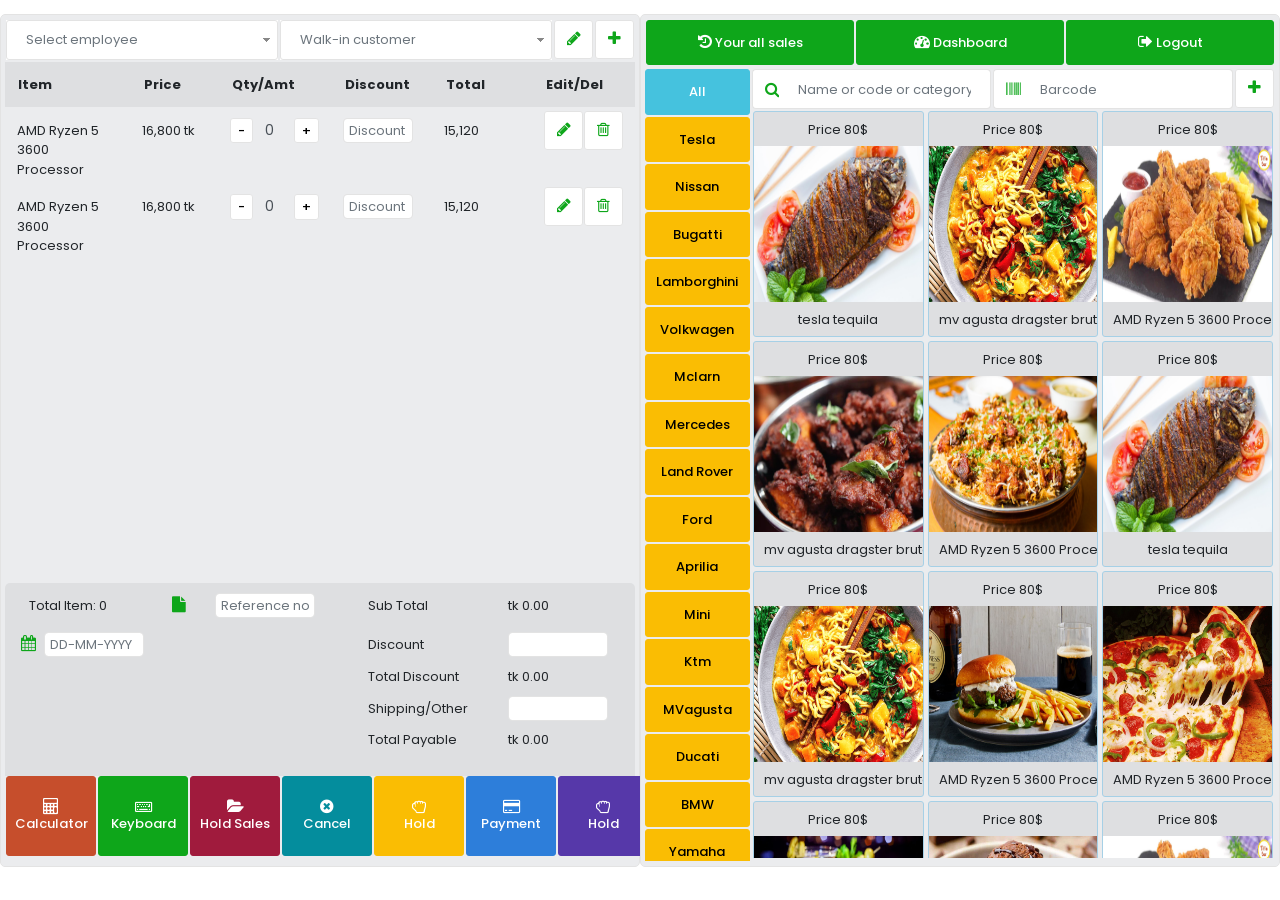
<file: index.html>
<!DOCTYPE html>
<html lang="en">
<head>
   <meta charset="UTF-8">
   <meta name="viewport" content="width=device-width, initial-scale=1.0">
   <meta http-equiv="X-UA-Compatible" content="ie=edge">
   <link rel="preconnect" href="https://fonts.gstatic.com">
   <link href="https://fonts.googleapis.com/css2?family=Poppins:wght@300;400;500;600;700&display=swap" rel="stylesheet">
   <link rel="stylesheet" href="css/bootstrap.css">
   <link rel="stylesheet" href="css/font-awesome.min.css">
   <link rel="stylesheet" href="css/jquery-ui.css">
   <link rel="stylesheet" href="css/jquery-editable-select.css">
   <link rel="stylesheet" href="css/style.css">
   <title>Point of sale</title>
</head>
<body>

   <!-- ============================== MAIN SECTION START ============================== -->
   <section id="mainSection">
      <div class="row mx-0">
         <!-- ============================== CALCULATION AREA START ============================== -->
         <div class="col-xl-6 px-1">
            <div class="top-area-btns d-xl-none">
               <div class="show-on-mob text-center">
                  <a href="#calculationArea" class="btn btn-green active-btn" type="button"><i class="fa fa-shopping-cart"></i> Cart</a>
                  <a href="#productArea" class="btn btn-green" type="button"><i class="fa fa-shopping-bag"></i> Product</a>
               </div>
               <div class="right-part">
                  <button class="btn btn-green" type="button" data-toggle="modal" data-target="#allSaleModal"><i class="fa fa-history"></i> <span>Your all sales</span></button>
                  <button class="btn btn-green" type="button"><i class="fa fa-tachometer"></i> <span>Dashboard</span></button>
                  <button class="btn btn-green" type="button"><i class="fa fa-sign-out"></i> <span>Logout</span></button>
               </div>
            </div>
            <div id="calculationArea" class="calculation-area">
               <div class="top-area">
                  <div class="input-group">
                     <select class="form-control" id="editable-select" placeholder="Select employee">
                     	<option>Aprilia</option>
                     	<option>Ktm</option>
                     	<option>MVagusta</option>
                     	<option>Ducati</option>
                     </select>
                  </div>
                  <div class="input-group">
                     <select class="form-control" id="editable-select" placeholder="Walk-in customer">
                     	<option>Ford</option>
                     	<option>Land Rover</option>
                     	<option>Mclarn</option>
                     	<option>Volkwagen</option>
                     	<option>Lamborghini</option>
                     	<option>Bugatti</option>
                     	<option>Nissan</option>
                     	<option>Tesla</option>
                     </select>
                  </div>
                  <div class="edit-icon">
                     <button class="btn fa-btn" type="button" data-toggle="modal" data-target="#editCustomer"><i class="fa fa-pencil"></i></button>
                     <button class="btn fa-btn" type="button" data-toggle="modal" data-target="#addCustomer"><i class="fa fa-plus"></i></button>
                  </div>
               </div>
               <div class="cart-table">
                  <table class="table">
                     <thead class="">
                        <tr>
                           <th scope="col">Item</th>
                           <th scope="col">Price</th>
                           <th scope="col">Qty/Amt</th>
                           <th scope="col">Discount</th>
                           <th scope="col">Total</th>
                           <th scope="col">Edit/Del</th>
                        </tr>
                     </thead>
                     <tbody>
                        <tr class="table-row">
                           <td>AMD Ryzen 5 3600 Processor</td>
                           <td>16,800 tk</td>
                           <td class="inc-dec">
                              <button class="btn value-button" id="decrease" onclick="decreaseValue()" value="Decrease Value">-</button>
                              <input class="form-control" type="" id="number" value="0" />
                              <button class="btn value-button" id="increase" onclick="increaseValue()" value="Increase Value">+</button>
                           </td>
                           <td><input type="" class="form-control" placeholder="Discount"></td>
                           <td>15,120</td>
                           <td class="edit-btn">
                              <button type="button" class="btn fa-btn editme" data-toggle="modal" data-target="#productBox" data-toggle="tooltip" title="Edit me">
                                 <i class="fa fa-pencil"></i>
                              </button>
                              <button type="button" class="btn fa-btn delme" data-toggle="tooltip" title="Delete me">
                                 <i class="fa fa-trash-o"></i>
                              </button>
                           </td>
                        </tr>
                        <tr class="table-row">
                           <td>AMD Ryzen 5 3600 Processor</td>
                           <td>16,800 tk</td>
                           <td class="inc-dec">
                              <button class="btn value-button" id="decrease" onclick="decreaseValue()" value="Decrease Value">-</button>
                              <input class="form-control" type="" id="number" value="0" />
                              <button class="btn value-button" id="increase" onclick="increaseValue()" value="Increase Value">+</button>
                           </td>
                           <td><input type="" class="form-control" placeholder="Discount"></td>
                           <td>15,120</td>
                           <td class="edit-btn">
                              <button type="button" class="btn fa-btn editme" data-toggle="modal" data-target="#productBox" data-toggle="tooltip" title="Edit me">
                                 <i class="fa fa-pencil"></i>
                              </button>
                              <button type="button" class="btn fa-btn delme" data-toggle="tooltip" title="Delete me">
                                 <i class="fa fa-trash-o"></i>
                              </button>
                           </td>
                        </tr>
                     </tbody>
                  </table>
               </div>
               <div class="final-calculation">
                  <table class="table">
                     <tbody>
                        <tr class="table-row">
                           <td>
                              <table class="table mini-table mb-0">
                                 <tbody>
                                    <tr class="table-row">
                                       <td>Total Item: <span>0</span></td>
                                       <td></td>
                                       <td><i class="fa fa-file fa-green" data-toggle="modal" data-target="#typeNoteBox"></i></td>
                                       <td><input type="" class="form-control" placeholder="Reference no."></td>
                                    </tr>
                                 </tbody>
                              </table>
                           </td>
                           <td>Sub Total</td>
                           <td>tk <span>0.00</span></td>
                        </tr>
                        <tr class="table-row">
                           <td class="pl-3 d-flex align-items-baseline"><i class="fa fa-calendar fa-green mr-2"></i> <input type="text" class="form-control datepicker" placeholder="DD-MM-YYYY"></td>
                           <td>Discount</td>
                           <td><input type="" class="form-control"></td>
                        </tr>
                        <tr class="table-row">
                           <td></td>
                           <td>Total Discount</td>
                           <td>tk <span>0.00</span></td>
                        </tr>
                        <tr class="table-row">
                           <td></td>
                           <td>Shipping/Other</td>
                           <td><input type="" class="form-control"></td>
                        </tr>
                        <tr class="table-row">
                           <td></td>
                           <td>Total Payable</td>
                           <td>tk <span>0.00</span></td>
                        </tr>
                     </tbody>
                  </table>
               </div>
               <div class="calculator">
                  <div class="displayBox">
                     <p class="displayText" id="display">0</p>
                  </div>
                  <table>
                     <tr>
                        <td><button class="btn clear hvr-back-pulse" id="clear">C</button></td>
                        <td><button class="btn btn-calc hvr-radial-out" id="sqrt">√</button></td>
                        <td><button class="btn btn-calc hvr-radial-out hvr-radial-out" id="square">x<sup>2</sup></button></td>
                        <td><button id="divide" class="btn btn-operation hvr-fade">÷</button></td>
                     </tr>
                     <tr>
                        <td><button class="btn btn-calc hvr-radial-out" id="seven">7</button></td>
                        <td><button class="btn btn-calc hvr-radial-out" id="eight">8</button></td>
                        <td><button class="btn btn-calc hvr-radial-out" id="nine">9</button></td>
                        <td><button id="multiply" class="btn btn-operation hvr-fade">×</button></td>
                     </tr>
                     <tr>
                        <td><button class="btn btn-calc hvr-radial-out" id="four">4</button></td>
                        <td><button class="btn btn-calc hvr-radial-out" id="five">5</button></td>
                        <td><button class="btn btn-calc hvr-radial-out" id="six">6</button></td>
                        <td><button id="subtract" class="btn btn-operation hvr-fade">−</button></td>
                     </tr>
                     <tr>
                        <td><button class="btn btn-calc hvr-radial-out" id="one">1</button></td>
                        <td><button class="btn btn-calc hvr-radial-out" id="two">2</button></td>
                        <td><button class="btn btn-calc hvr-radial-out" id="three">3</button></td>
                        <td><button id="add" class="btn btn-operation hvr-fade">+</button></td>
                     </tr>
                     <tr>
                        <td><button class="btn btn-calc hvr-radial-out" id="zero">0</button></td>
                        <td><button class="btn btn-calc hvr-radial-out" id="decimal">.</button></td>
                        <td class="equal"><button id="equals" class="btn btn-operation equals hvr-back-pulse">=</button></td>
                     </tr>
                  </table>
               </div>
            </div>
            <div class="bottom-area-btns">
               <button class="btn btn-1 calculator-btn" type="button"><i class="fa fa-calculator"></i> Calculator</button>
               <button class="btn btn-green" type="button" data-toggle="modal" data-target="#"><i class="fa fa-keyboard-o"></i> Keyboard</button>
               <button class="btn btn-3" type="button" data-toggle="modal" data-target="#holdSaleModal"><i class="fa fa-folder-open"></i> Hold Sales</button>
               <button class="btn btn-4" type="button" data-toggle="modal" data-target="#"><i class="fa fa-times-circle"></i> Cancel</button>
               <button class="btn btn-yellow" type="button" data-toggle="modal" data-target="#holdBox"><i class="fa fa-hand-rock-o"></i> Hold</button>
               <button class="btn btn-6" type="button" data-toggle="modal" data-target="#paymentModal"><i class="fa fa-credit-card"></i> Payment</button>
               <button class="btn btn-7" type="button" data-toggle="modal" data-target="#holdBox"><i class="fa fa-hand-rock-o"></i> Hold</button>
            </div>
         </div>
         <!-- ============================== PRODUCT AREA START ============================== -->
         <div id="productArea" class="col-xl-6 px-1">
            <div class="top-area-btns d-none d-xl-block">
               <div class="right-part">
                  <button class="btn btn-green" type="button" data-toggle="modal" data-target="#allSaleModal"><i class="fa fa-history"></i> <span>Your all sales</span></button>
                  <button class="btn btn-green" type="button"><i class="fa fa-tachometer"></i> <span>Dashboard</span></button>
                  <button class="btn btn-green" type="button"><i class="fa fa-sign-out"></i> <span>Logout</span></button>
               </div>
            </div>
            <div class="product-area">
               <div class="accesories">
                  <div class="side-indicator">
                     <button class="btn active-btn mt-0" type="button">All</button>
                     <button class="btn" type="button">Tesla</button>
                     <button class="btn" type="button">Nissan</button>
                     <button class="btn" type="button">Bugatti</button>
                     <button class="btn" type="button">Lamborghini</button>
                     <button class="btn" type="button">Volkwagen</button>
                     <button class="btn" type="button">Mclarn</button>
                     <button class="btn" type="button">Mercedes</button>
                     <button class="btn" type="button">Land Rover</button>
                     <button class="btn" type="button">Ford</button>
                     <button class="btn" type="button">Aprilia</button>
                     <button class="btn" type="button">Mini</button>
                     <button class="btn" type="button">Ktm</button>
                     <button class="btn" type="button">MVagusta</button>
                     <button class="btn" type="button">Ducati</button>
                     <button class="btn" type="button">BMW</button>
                     <button class="btn" type="button">Yamaha</button>
                     <button class="btn" type="button">Honda</button>
                     <button class="btn" type="button">Dodge</button>
                     <button class="btn" type="button">Ferrari</button>
                     <button class="btn" type="button">Suzuki</button>
                     <button class="btn" type="button">Koenigsegg</button>
                     <button class="btn" type="button">Kawasaki</button>
                     <button class="btn" type="button">Rolls Royce</button>
                  </div>
                  <div class="item-area">
                     <div class="item-top-area top-area">
                        <div class="input-group">
                           <div class="input-group-prepend">
                              <span class="input-group-text"><i class="fa fa-search"></i></span>
                           </div>
                           <input id="monId" class="form-control" type="text" placeholder="Name or code or category" virtual-keyboard>
                        </div>
                        <div class="input-group">
                           <div class="input-group-prepend">
                              <span class="input-group-text"><i class="fa fa-barcode"></i></span>
                           </div>
                           <input class="form-control" type="text" placeholder="Barcode">
                        </div>
                        <div class="edit-icon">
                           <button class="btn fa-btn" type="button" data-toggle="modal" data-target="#addItemBox"><i class="fa fa-plus"></i></button>
                        </div>
                     </div>
                     <div class="mob-btns">
                        <button class="btn btn-green" type="button">Category</button>
                        <button class="btn btn-green active-btn ml-auto float-right" type="button">Product</button>
                     </div>
                     <div class="item-area-box row mx-0">
                        <div class="col-6 col-md-4 px-1">
                           <div class="item-box mt-0 text-center" data-toggle="modal" data-target="#productBox">
                              <div class="txt-box">
                                 <span>Price 80$</span>
                              </div>
                              <div class="img-box">
                                 <img src="img/product8.jpg" class="img-fluid" alt="">
                              </div>
                              <div class="txt-box item-name">
                                 <span>tesla tequila</span>
                              </div>
                           </div>
                        </div>
                        <div class="col-6 col-md-4 px-1">
                           <div class="item-box mt-0 text-center" data-toggle="modal" data-target="#productBox">
                              <div class="txt-box">
                                 <span>Price 80$</span>
                              </div>
                              <div class="img-box">
                                 <img src="img/product9.jpg" class="img-fluid" alt="">
                              </div>
                              <div class="txt-box item-name">
                                 <span>mv agusta dragster brutale 800 rr</span>
                              </div>
                           </div>
                        </div>
                        <div class="col-6 col-md-4 px-1">
                           <div class="item-box mt-md-0 text-center" data-toggle="modal" data-target="#productBox">
                              <div class="txt-box">
                                 <span>Price 80$</span>
                              </div>
                              <div class="img-box">
                                 <img src="img/product5.jpg" class="img-fluid" alt="">
                              </div>
                              <div class="txt-box item-name">
                                 <span>AMD Ryzen 5 3600 Processor</span>
                              </div>
                           </div>
                        </div>
                        <div class="col-6 col-md-4 px-1">
                           <div class="item-box text-center" data-toggle="modal" data-target="#productBox">
                              <div class="txt-box">
                                 <span>Price 80$</span>
                              </div>
                              <div class="img-box">
                                 <img src="img/product6.jpg" class="img-fluid" alt="">
                              </div>
                              <div class="txt-box item-name">
                                 <span>mv agusta dragster brutale 800 rr</span>
                              </div>
                           </div>
                        </div>
                        <div class="col-6 col-md-4 px-1">
                           <div class="item-box text-center" data-toggle="modal" data-target="#productBox">
                              <div class="txt-box">
                                 <span>Price 80$</span>
                              </div>
                              <div class="img-box">
                                 <img src="img/product7.jpg" class="img-fluid" alt="">
                              </div>
                              <div class="txt-box item-name">
                                 <span>AMD Ryzen 5 3600 Processor</span>
                              </div>
                           </div>
                        </div>
                        <div class="col-6 col-md-4 px-1">
                           <div class="item-box text-center" data-toggle="modal" data-target="#productBox">
                              <div class="txt-box">
                                 <span>Price 80$</span>
                              </div>
                              <div class="img-box">
                                 <img src="img/product8.jpg" class="img-fluid" alt="">
                              </div>
                              <div class="txt-box item-name">
                                 <span>tesla tequila</span>
                              </div>
                           </div>
                        </div>
                        <div class="col-6 col-md-4 px-1">
                           <div class="item-box text-center" data-toggle="modal" data-target="#productBox">
                              <div class="txt-box">
                                 <span>Price 80$</span>
                              </div>
                              <div class="img-box">
                                 <img src="img/product9.jpg" class="img-fluid" alt="">
                              </div>
                              <div class="txt-box item-name">
                                 <span>mv agusta dragster brutale 800 rr</span>
                              </div>
                           </div>
                        </div>
                        <div class="col-6 col-md-4 px-1">
                           <div class="item-box text-center" data-toggle="modal" data-target="#productBox">
                              <div class="txt-box">
                                 <span>Price 80$</span>
                              </div>
                              <div class="img-box">
                                 <img src="img/product1.jpg" class="img-fluid" alt="">
                              </div>
                              <div class="txt-box item-name">
                                 <span>AMD Ryzen 5 3600 Processor</span>
                              </div>
                           </div>
                        </div>
                        <div class="col-6 col-md-4 px-1">
                           <div class="item-box text-center" data-toggle="modal" data-target="#productBox">
                              <div class="txt-box">
                                 <span>Price 80$</span>
                              </div>
                              <div class="img-box">
                                 <img src="img/product2.jpg" class="img-fluid" alt="">
                              </div>
                              <div class="txt-box item-name">
                                 <span>AMD Ryzen 5 3600 Processor</span>
                              </div>
                           </div>
                        </div>
                        <div class="col-6 col-md-4 px-1">
                           <div class="item-box text-center" data-toggle="modal" data-target="#productBox">
                              <div class="txt-box">
                                 <span>Price 80$</span>
                              </div>
                              <div class="img-box">
                                 <img src="img/product3.jpg" class="img-fluid" alt="">
                              </div>
                              <div class="txt-box item-name">
                                 <span>mv agusta dragster brutale 800 rr</span>
                              </div>
                           </div>
                        </div>
                        <div class="col-6 col-md-4 px-1">
                           <div class="item-box text-center" data-toggle="modal" data-target="#productBox">
                              <div class="txt-box">
                                 <span>Price 80$</span>
                              </div>
                              <div class="img-box">
                                 <img src="img/product4.jpg" class="img-fluid" alt="">
                              </div>
                              <div class="txt-box item-name">
                                 <span>AMD Ryzen 5 3600 Processor</span>
                              </div>
                           </div>
                        </div>
                        <div class="col-6 col-md-4 px-1">
                           <div class="item-box text-center" data-toggle="modal" data-target="#productBox">
                              <div class="txt-box">
                                 <span>Price 80$</span>
                              </div>
                              <div class="img-box">
                                 <img src="img/product5.jpg" class="img-fluid" alt="">
                              </div>
                              <div class="txt-box item-name">
                                 <span>AMD Ryzen 5 3600 Processor</span>
                              </div>
                           </div>
                        </div>
                     </div>
                  </div>
               </div>
            </div>
         </div>
      </div>
   </section>


   <!--==========================================================================-->
   <div class="modal fade" id="exampleModal" data-backdrop="false">
      <div class="modal-dialog">
         <div class="modal-content">
            <div class="modal-header">
               <h4 class="modal-title">Modal title</h4>
               <button type="button" class="btn close" data-dismiss="modal"><i class="fa fa-times"></i></button>
            </div>
            <div class="modal-body">
               <p>Modal body text goes here.</p>
            </div>
            <div class="modal-footer">
               <button type="button" class="btn">Add to cart</button>
               <button type="button" class="btn" data-dismiss="modal">Cancel</button>
            </div>
         </div>
      </div>
   </div>


   <!-- ============================== EDIT MODAL ============================== -->
   <div class="modal fade" id="editModal" data-backdrop="false">
      <div class="modal-dialog">
         <div class="modal-content">
            <div class="modal-header">
               <h4 class="modal-title">Modal title</h4>
               <button type="button" class="btn close" data-dismiss="modal"><i class="fa fa-times"></i></button>
            </div>
            <div class="modal-body">
               <p>Modal body text goes here.</p>
            </div>
            <div class="modal-footer">
               <button type="button" class="btn">Save changes</button>
               <button type="button" class="btn" data-dismiss="modal">Cancel</button>
            </div>
         </div>
      </div>
   </div>


   <!-- ============================== CUSTOMER MODAL ============================== -->
   <div class="modal fade" id="addCustomer" data-backdrop="false">
      <div class="modal-dialog modal-lg">
         <div class="modal-content">
            <div class="modal-header">
               <h4 class="modal-title">Add customer</h4>
               <button type="button" class="btn close" data-dismiss="modal"><i class="fa fa-times"></i></button>
            </div>
            <div class="modal-body">
               <form>
                  <div class="form-row">
                     <div class="form-group col-md-6">
                        <label for="">Name:</label>
                        <input type="text" class="form-control" placeholder="">
                     </div>
                     <div class="form-group col-md-6">
                        <label for="">Phone:</label>
                        <input type="number" class="form-control" placeholder="">
                     </div>
                     <div class="form-group col-md-6">
                        <label for="">Father's name:</label>
                        <input type="text" class="form-control" placeholder="">
                     </div>
                     <div class="form-group col-md-6">
                        <label for="">Email:</label>
                        <input type="text" class="form-control" placeholder="">
                     </div>
                     <div class="form-group col-md-6">
                        <label for="">Previous due:</label>
                        <input type="email" class="form-control" placeholder="">
                     </div>
                     <div class="form-group col-md-6">
                        <label for="">Date of birth:</label>
                        <input type="text" class="form-control datepicker" placeholder="DD-MM-YYYY">
                     </div>
                     <div class="form-group col-md-6">
                        <label for="">Group:</label>
                        <select class="form-control" id="editable-select">
                        	<option selected>Aprilia</option>
                        	<option>Ktm</option>
                        	<option>MVagusta</option>
                        	<option>Ducati</option>
                        </select>
                     </div>
                     <div class="form-group col-md-6">
                        <label for="">Delivery address:</label>
                        <input type="email" class="form-control" placeholder="">
                     </div>
                  </div>
               </form>
            </div>
            <div class="modal-footer">
               <button type="button" class="btn">Save changes</button>
               <button type="button" class="btn" data-dismiss="modal">Cancel</button>
            </div>
         </div>
      </div>
   </div>


   <!-- ============================== EDIT CUSTOMER MODAL ============================== -->
   <div class="modal fade" id="editCustomer" data-backdrop="false">
      <div class="modal-dialog modal-lg">
         <div class="modal-content">
            <div class="modal-header">
               <h4 class="modal-title">Edit customer</h4>
               <button type="button" class="btn close" data-dismiss="modal"><i class="fa fa-times"></i></button>
            </div>
            <div class="modal-body">
               <form>
                  <div class="form-row">
                     <div class="form-group col-md-6">
                        <label for="">Name:</label>
                        <input type="text" class="form-control" placeholder="">
                     </div>
                     <div class="form-group col-md-6">
                        <label for="">Phone:</label>
                        <input type="number" class="form-control" placeholder="">
                     </div>
                     <div class="form-group col-md-6">
                        <label for="">Father's name:</label>
                        <input type="text" class="form-control" placeholder="">
                     </div>
                     <div class="form-group col-md-6">
                        <label for="">Email:</label>
                        <input type="text" class="form-control" placeholder="">
                     </div>
                     <div class="form-group col-md-6">
                        <label for="">Previous due:</label>
                        <input type="email" class="form-control" placeholder="">
                     </div>
                     <div class="form-group col-md-6">
                        <label for="">Date of birth:</label>
                        <input type="text" class="form-control datepicker" placeholder="DD-MM-YYYY">
                     </div>
                     <div class="form-group col-md-6">
                        <label for="">Group:</label>
                        <select class="form-control" id="editable-select">
                        	<option selected>Aprilia</option>
                        	<option>Ktm</option>
                        	<option>MVagusta</option>
                        	<option>Ducati</option>
                        </select>
                     </div>
                     <div class="form-group col-md-6">
                        <label for="">Delivery address:</label>
                        <input type="email" class="form-control" placeholder="">
                     </div>
                  </div>
               </form>
            </div>
            <div class="modal-footer">
               <button type="button" class="btn">Save changes</button>
               <button type="button" class="btn" data-dismiss="modal">Cancel</button>
            </div>
         </div>
      </div>
   </div>


   <!-- ============================== PRODUCT ADD MODAL ============================== -->
   <div class="modal fade" id="productBox" data-backdrop="false">
      <div class="modal-dialog modal-lg">
         <div class="modal-content">
            <div class="modal-header">
               <h4 class="modal-title">product name</h4>
               <button type="button" class="btn close" data-dismiss="modal"><i class="fa fa-times"></i></button>
            </div>
            <div class="modal-body">
               <div class="current-stock mb-4">
                  <p class="">Current Stock: <span>165kg</span></p>
               </div>
               <form>
                  <div class="form-row">
                     <div class="col-md-6">
                        <div class="form-check">
                           <input class="form-check-input" type="radio" name="exampleRadios" id="exampleRadios1" checked>
                           <label class="form-check-label" for="exampleRadios1">Last Purchase Price/Purchase Price: <span>tk 90.00</span></label>
                        </div>
                        <div class="form-check">
                           <input class="form-check-input" type="radio" name="exampleRadios" id="exampleRadios2">
                           <label class="form-check-label" for="exampleRadios2">Whole Sale Price: <span>tk 0.00</span></label>
                        </div>
                        <div class="form-check">
                           <input class="form-check-input" type="radio" name="exampleRadios" id="exampleRadios3">
                           <label class="form-check-label" for="exampleRadios3">Sale Price: <span>tk 100.00</span></label>
                        </div>
                     </div>
                     <div class="col-md-6 label-input-inline">
                        <div class="form-row">
                           <div class="form-group col-12">
                              <label for="">Price:</label>
                              <input type="" class="form-control" placeholder="">
                           </div>
                           <div class="form-group col-12">
                              <label for="">Discount:</label>
                              <input type="" class="form-control" placeholder="">
                           </div>
                           <div class="form-group col-12">
                              <label for="">Quantity amount:</label>
                              <input type="" class="form-control" placeholder="">
                           </div>
                        </div>
                     </div>
                     <div class="col-12">
                        <div class="form-group">
                           <label for="">IMEI/Serial/Chassis/Engine Number</label>
                           <textarea class="form-control" rows="2" cols="20"></textarea>
                        </div>
                     </div>
                  </div>
               </form>
               <div class="total-amount">
                  <p class="float-right">Total: <span>tk 90:00</span></p>
               </div>
            </div>
            <div class="modal-footer">
               <button type="button" class="btn">Save changes</button>
               <button type="button" class="btn" data-dismiss="modal">Cancel</button>
            </div>
         </div>
      </div>
   </div>


   <!-- ============================== ALERT BOX MODAL ============================== -->
   <div class="modal fade text-center" id="alertBox" data-backdrop="false">
      <div class="modal-dialog">
         <div class="modal-content">
            <div class="modal-header">
               <h4 class="modal-title">Alert!</h4>
            </div>
            <div class="modal-body">
               <span>Modal body text goes here.</span>
            </div>
            <div class="modal-footer">
               <button type="button" class="btn mx-auto" data-dismiss="modal">OK</button>
            </div>
         </div>
      </div>
   </div>


   <!-- ============================== TYPE A NOTe MODAL ============================== -->
   <div class="modal fade text-center" id="typeNoteBox" data-backdrop="false">
      <div class="modal-dialog">
         <div class="modal-content">
            <div class="modal-header">
               <h4 class="modal-title">Type a note!</h4>
            </div>
            <div class="modal-body">
               <form>
                  <div class="form-group mb-0">
                     <input type="text" class="form-control" placeholder="Write a note">
                  </div>
               </form>
            </div>
            <div class="modal-footer">
               <div class="btns mx-auto">
                  <button type="button" class="btn">OK</button>
                  <button type="button" class="btn" data-dismiss="modal">Cancel</button>
               </div>
            </div>
         </div>
      </div>
   </div>


   <!-- ============================== PAYMENT HOLD MODAL ============================== -->
   <div class="modal fade text-center" id="holdBox" data-backdrop="false">
      <div class="modal-dialog">
         <div class="modal-content">
            <div class="modal-header">
               <h4 class="modal-title">Hold!</h4>
            </div>
            <div class="modal-body">
               <form>
                  <div class="form-group mb-0">
                     <input type="text" class="form-control" placeholder="Hold number">
                  </div>
               </form>
            </div>
            <div class="modal-footer">
               <div class="btns mx-auto">
                  <button type="button" class="btn">Submit</button>
                  <button type="button" class="btn" data-dismiss="modal">Cancel</button>
               </div>
            </div>
         </div>
      </div>
   </div>


   <!-- ============================== ADD ITEM MODAL ============================== -->
   <div class="modal fade" id="addItemBox" data-backdrop="false">
      <div class="modal-dialog modal-lg">
         <div class="modal-content">
            <div class="modal-header">
               <h4 class="modal-title">Add item</h4>
               <button type="button" class="btn close" data-dismiss="modal"><i class="fa fa-times"></i></button>
            </div>
            <div class="modal-body">
               <form>
                  <div class="form-row">
                     <div class="form-group col-md-4 col-sm-6">
                        <label for="">Product type:</label>
                        <select class="form-control" id="editable-select">
                        	<option selected>Aprilia</option>
                        	<option>Ktm</option>
                        	<option>MVagusta</option>
                        	<option>Ducati</option>
                        </select>
                     </div>
                     <div class="form-group col-md-4 col-sm-6">
                        <label for="">Name:</label>
                        <input type="" class="form-control" placeholder="">
                     </div>
                     <div class="form-group col-md-4 col-sm-6">
                        <label for="">Sale price:</label>
                        <input type="" class="form-control" placeholder="">
                     </div>
                     <div class="form-group col-md-4 col-sm-6">
                        <label for="">Purchase price:</label>
                        <input type="" class="form-control" placeholder="">
                     </div>
                     <div class="form-group col-md-4 col-sm-6">
                        <label for="">Whole sale price:</label>
                        <input type="" class="form-control" placeholder="">
                     </div>
                     <div class="form-group col-md-4 col-sm-6">
                        <label for="">Opening stock:</label>
                        <input type="" class="form-control" placeholder="">
                     </div>
                     <div class="form-group col-md-4 col-sm-6">
                        <label for="">Category:</label>
                        <select class="form-control" id="editable-select">
                        	<option selected>Aprilia</option>
                        	<option>Ktm</option>
                        	<option>MVagusta</option>
                        	<option>Ducati</option>
                        </select>
                     </div>
                     <div class="form-group col-md-4 col-sm-6">
                        <label for="">Code:</label>
                        <input type="" class="form-control" placeholder="">
                     </div>
                     <div class="form-group col-md-4 col-sm-6">
                        <label for="">Supplier:</label>
                        <select class="form-control" id="editable-select">
                        	<option selected>Aprilia</option>
                        	<option>Ktm</option>
                        	<option>MVagusta</option>
                        	<option>Ducati</option>
                        </select>
                     </div>
                     <div class="form-group col-md-4 col-sm-6">
                        <label for="">Purchase unit:</label>
                        <select class="form-control" id="editable-select">
                        	<option selected>Aprilia</option>
                        	<option>Ktm</option>
                        	<option>MVagusta</option>
                        	<option>Ducati</option>
                        </select>
                     </div>
                     <div class="form-group col-md-4 col-sm-6">
                        <label for="">Sale unit:</label>
                        <select class="form-control" id="editable-select">
                        	<option selected>Aprilia</option>
                        	<option>Ktm</option>
                        	<option>MVagusta</option>
                        	<option>Ducati</option>
                        </select>
                     </div>
                     <div class="form-group col-md-4 col-sm-6">
                        <label for="">Conversion rate:</label>
                        <input type="" class="form-control" placeholder="">
                     </div>
                     <div class="form-group col-md-4 col-sm-6">
                        <label for="">Brand:</label>
                        <select class="form-control" id="editable-select">
                        	<option selected>Aprilia</option>
                        	<option>Ktm</option>
                        	<option>MVagusta</option>
                        	<option>Ducati</option>
                        </select>
                     </div>
                     <div class="form-group col-md-4 col-sm-6">
                        <label for="">Usual sale Qty/Amt:</label>
                        <input type="" class="form-control" placeholder="">
                     </div>
                     <div class="form-group col-md-4 col-sm-6">
                        <label for="">Low Qty/Amt:</label>
                        <input type="" class="form-control" placeholder="">
                     </div>
                     <div class="form-group col-md-4 col-sm-6">
                        <label for="">Warranty:</label>
                        <input type="" class="form-control" placeholder="">
                     </div>
                     <div class="form-group col-md-4 col-sm-6">
                        <label for="">Guarantee:</label>
                        <input type="" class="form-control" placeholder="">
                     </div>
                     <div class="form-group col-md-4 col-sm-6">
                        <label for="">Description:</label>
                        <input type="" class="form-control" placeholder="">
                     </div>
                  </div>
               </form>
            </div>
            <div class="modal-footer">
               <button type="button" class="btn">Add item</button>
               <button type="button" class="btn" data-dismiss="modal">Cancel</button>
            </div>
         </div>
      </div>
   </div>


   <!-- ============================== PAYMENT MODAL ============================== -->
   <div class="modal fade" id="paymentModal" data-backdrop="false">
      <div class="modal-dialog modal-lg">
         <div class="modal-content">
            <div class="modal-header">
               <h4 class="modal-title">Complete payment</h4>
               <button type="button" class="btn close" data-dismiss="modal"><i class="fa fa-times"></i></button>
            </div>
            <div class="modal-body">
               <div class="part1">
                  <p>Previous due <span>tk 7.00</span></p>
                  <p>Grand total <span>tk 7.00</span></p>
                  <p>Total payable <span>tk 7.00</span></p>
               </div>
               <hr>
               <form>
                  <div class="part2">
                     <div class="form-row">
                        <div class="form-group col-6 col-lg-3">
                           <label for="">Paid amount:</label>
                           <input type="" class="form-control" placeholder="">
                        </div>
                        <div class="form-group col-6 col-lg-3">
                           <label for="">Due amount:</label>
                           <input type="" class="form-control" placeholder="">
                        </div>
                        <div class="form-group col-6 col-lg-3">
                           <label for="">Paid amount:</label>
                           <input type="" class="form-control" placeholder="">
                        </div>
                        <div class="form-group col-6 col-lg-3">
                           <label for="">Due amount:</label>
                           <input type="" class="form-control" placeholder="">
                        </div>
                     </div>
                  </div>
                  <hr>
                  <div class="part3">
                     <div class="form-row mx-0">
                        <div class="form-check">
                           <input type="checkbox" class="form-check-input" id="exampleCheck1">
                           <label class="form-check-label" for="exampleCheck1">Send invoice via sms</label>
                        </div>
                        <div class="form-check">
                           <input type="checkbox" class="form-check-input" id="exampleCheck12">
                           <label class="form-check-label" for="exampleCheck12">Send invoice via email</label>
                        </div>
                     </div>
                     <div class="form-row mt-3">
                        <div class="form-group col-12 mb-0">
                           <label for="">IMEI</label>
                           <textarea class="form-control" rows="2" cols="20"></textarea>
                        </div>
                     </div>
                  </div>
               </form>
            </div>
            <div class="modal-footer">
               <button type="button" class="btn">Add to cart</button>
               <button type="button" class="btn" data-dismiss="modal">Cancel</button>
            </div>
         </div>
      </div>
   </div>


   <!-- ============================== HOLD SALE MODAL ============================== -->
   <div class="modal fade" id="holdSaleModal" data-backdrop="false">
      <div class="modal-dialog modal-lg">
         <div class="modal-content">
            <div class="modal-header">
               <h4 class="modal-title">Hold sale</h4>
               <button type="button" class="btn close" data-dismiss="modal"><i class="fa fa-times"></i></button>
            </div>
            <div class="modal-body">
               <div class="row">
                  <div class="col-lg-5 hold-sale-table">
                     <table class="table table01 mb-lg-0">
                        <thead>
                           <tr>
                              <th scope="col">No.</th>
                              <th scope="col">Customer</th>
                              <th scope="col">Date</th>
                           </tr>
                        </thead>
                        <tbody>
                           <tr class="table-row" type="button">
                              <td>1</td>
                              <td>Walk-in customer</td>
                              <td>31-12-2020</td>
                           </tr>
                           <tr class="table-row" type="button">
                              <td>1</td>
                              <td>Walk-in customer</td>
                              <td>31-12-2020</td>
                           </tr>
                        </tbody>
                     </table>
                  </div>
                  <div class="col-lg-7 hold-sale-details">
                     <h5 class="text-center">Sale details</h5>
                     <p class="my-3"><b>Customer:</b> Walk-in-customer</p>
                     <table class="table table02 mb-0">
                        <thead class="">
                           <tr>
                              <th scope="col">Item</th>
                              <th scope="col">Price</th>
                              <th scope="col">Qty/Amt</th>
                              <th scope="col">Discount</th>
                              <th scope="col">Total</th>
                           </tr>
                        </thead>
                        <tbody>
                           <tr class="table-row">
                              <td>AMD Ryzen 5 3600 Processor</td>
                              <td>16,800 tk</td>
                              <td>10 kg</td>
                              <td>10%</td>
                              <td>15,120</td>
                           </tr>
                           <tr class="table-row">
                              <td>AMD Ryzen 5 3600 Processor</td>
                              <td>16,800 tk</td>
                              <td>10 kg</td>
                              <td>10%</td>
                              <td>15,120</td>
                           </tr>
                        </tbody>
                     </table>
                     <div class="sec-final-calculation">
                        <table class="table mb-0">
                           <tbody>
                              <tr class="table-row">
                                 <td>Total Item: <span>0</span></td>
                                 <td>Sub Total</td>
                                 <td>tk <span>0.00</span></td>
                              </tr>
                              <tr class="table-row">
                                 <td></td>
                                 <td>Discount</td>
                                 <td>tk <span>0.00</span></td>
                              </tr>
                              <tr class="table-row">
                                 <td></td>
                                 <td>Total Discount</td>
                                 <td>tk <span>0.00</span></td>
                              </tr>
                              <tr class="table-row">
                                 <td></td>
                                 <td>Shipping/Other</td>
                                 <td>tk <span>0.00</span></td>
                              </tr>
                              <tr class="table-row">
                                 <td></td>
                                 <td>Total Payable</td>
                                 <td>tk <span>0.00</span></td>
                              </tr>
                              <tr class="table-row">
                                 <td></td>
                                 <td>Paid amount</td>
                                 <td>tk <span>0.00</span></td>
                              </tr>
                              <tr class="table-row">
                                 <td></td>
                                 <td>Due amount</td>
                                 <td>tk <span>0.00</span></td>
                              </tr>
                           </tbody>
                        </table>
                     </div>
                  </div>
               </div>
            </div>
            <div class="modal-footer">
               <div class="row">
                  <div class="col-lg-5 px-0 pr-lg-3 mb-3 mb-lg-0">
                     <button type="button" class="btn">Delete all hold sales</button>
                  </div>
                  <div class="col-lg-7 px-0 pl-lg-3">
                     <div class="bottom-area-btns text-center">
                        <button type="button" class="btn">Edit in cart</button>
                        <button type="button" class="btn">Delete</button>
                        <button type="button" class="btn" data-dismiss="modal">Cancel</button>
                     </div>
                  </div>
               </div>
            </div>
         </div>
      </div>
   </div>


   <!-- ============================== YOUR ALL SALES MODAL ============================== -->
   <div class="modal fade" id="allSaleModal" data-backdrop="false">
      <div class="modal-dialog modal-lg">
         <div class="modal-content">
            <div class="modal-header">
               <h4 class="modal-title">Your all sales</h4>
               <button type="button" class="btn close" data-dismiss="modal"><i class="fa fa-times"></i></button>
            </div>
            <div class="modal-body">
               <div class="row">
                  <div class="col-lg-5 hold-sale-table">
                     <form action="">
                        <div class="form-row account mb-3">
                           <div class="col-6">
                              <input type="text" class="form-control datepicker2" id="" placeholder="Select date">
                           </div>
                           <div class="col-6">
                              <select class="form-control" id="editable-select" placeholder="Cash">
                                 <option>Cash</option>
                                 <option>Ktm</option>
                                 <option>MVagusta</option>
                                 <option>Ducati</option>
                              </select>
                           </div>
                        </div>
                     </form>
                     <table class="table table01 mb-lg-0">
                        <thead>
                           <tr>
                              <th scope="col">No.</th>
                              <th scope="col">Customer</th>
                              <th scope="col">Date</th>
                           </tr>
                        </thead>
                        <tbody>
                           <tr class="table-row" type="button">
                              <td>1</td>
                              <td>Walk-in customer</td>
                              <td>31-12-2020</td>
                           </tr>
                           <tr class="table-row" type="button">
                              <td>1</td>
                              <td>Walk-in customer</td>
                              <td>31-12-2021</td>
                           </tr>
                        </tbody>
                     </table>
                  </div>
                  <div class="col-lg-7 hold-sale-details">
                     <form>
                        <div class="input-group">
                           <input class="form-control" type="text" placeholder="Barcode">
                           <div class="input-group-append">
                              <span class="input-group-text"><i class="fa fa-search"></i></span>
                           </div>
                        </div>
                     </form>
                     <h5 class="text-center">Sale details</h5>
                     <p class="mt-3"><b>Invoice no:</b> <span>000289</span></p>
                     <p class="mb-3"><b>Customer:</b> <span>Walk-in-customer</span></p>
                     <table class="table table02 mb-0">
                        <thead class="">
                           <tr>
                              <th scope="col">Item</th>
                              <th scope="col">Price</th>
                              <th scope="col">Qty/Amt</th>
                              <th scope="col">Discount</th>
                              <th scope="col">Total</th>
                           </tr>
                        </thead>
                        <tbody>
                           <tr class="table-row">
                              <td>AMD Ryzen 5 3600 Processor</td>
                              <td>16,800 tk</td>
                              <td>10 kg</td>
                              <td>10%</td>
                              <td>15,120</td>
                           </tr>
                           <tr class="table-row">
                              <td>AMD Ryzen 5 3600 Processor</td>
                              <td>16,800 tk</td>
                              <td>10 kg</td>
                              <td>10%</td>
                              <td>15,120</td>
                           </tr>
                        </tbody>
                     </table>
                     <div class="sec-final-calculation">
                        <table class="table mb-0">
                           <tbody>
                              <tr class="table-row">
                                 <td>Total Item: <span>0</span></td>
                                 <td>Sub Total</td>
                                 <td>tk <span>0.00</span></td>
                              </tr>
                              <tr class="table-row">
                                 <td></td>
                                 <td>Discount</td>
                                 <td>tk <span>0.00</span></td>
                              </tr>
                              <tr class="table-row">
                                 <td></td>
                                 <td>Total Discount</td>
                                 <td>tk <span>0.00</span></td>
                              </tr>
                              <tr class="table-row">
                                 <td></td>
                                 <td>Shipping/Other</td>
                                 <td>tk <span>0.00</span></td>
                              </tr>
                              <tr class="table-row">
                                 <td></td>
                                 <td>Total Payable</td>
                                 <td>tk <span>0.00</span></td>
                              </tr>
                              <tr class="table-row">
                                 <td></td>
                                 <td>Paid amount</td>
                                 <td>tk <span>0.00</span></td>
                              </tr>
                              <tr class="table-row">
                                 <td></td>
                                 <td>Due amount</td>
                                 <td>tk <span>0.00</span></td>
                              </tr>
                           </tbody>
                        </table>
                     </div>
                  </div>
               </div>
            </div>
            <div class="modal-footer">
               <div class="row">
                  <div class="col-lg-5 px-0 pr-lg-3 mb-3 mb-lg-0">
                  </div>
                  <div class="col-lg-7 px-0 pl-lg-3">
                     <div class="bottom-area-btns">
                        <button type="button" class="btn">Print invoice</button>
                        <button type="button" class="btn">Delete</button>
                        <button type="button" class="btn" data-dismiss="modal">Cancel</button>
                     </div>
                  </div>
               </div>
            </div>
         </div>
      </div>
   </div>


   <script src="js/jquery.min.js"></script>
   <script src="js/bootstrap.min.js"></script>
   <script src="js/popper.min.js"></script>
   <script src="js/jquery-ui.min.js"></script>
   <script src="js/jquery-editable-select.min.js"></script>
   <script src="js/calculate.js"></script>
   <script src="js/style.js"></script>
   <script type="text/javascript">

      function increaseValue() {
         var value = parseInt(document.getElementById('number').value, 10);
         value = isNaN(value) ? 0 : value;
         value++;
         document.getElementById('number').value = value;
      }

      function decreaseValue() {
         var value = parseInt(document.getElementById('number').value, 10);
         value = isNaN(value) ? 0 : value;
         value < 1 ? value = 1 : '';
         value--;
         document.getElementById('number').value = value;
      }

   </script>
</body>
</html>
</file>
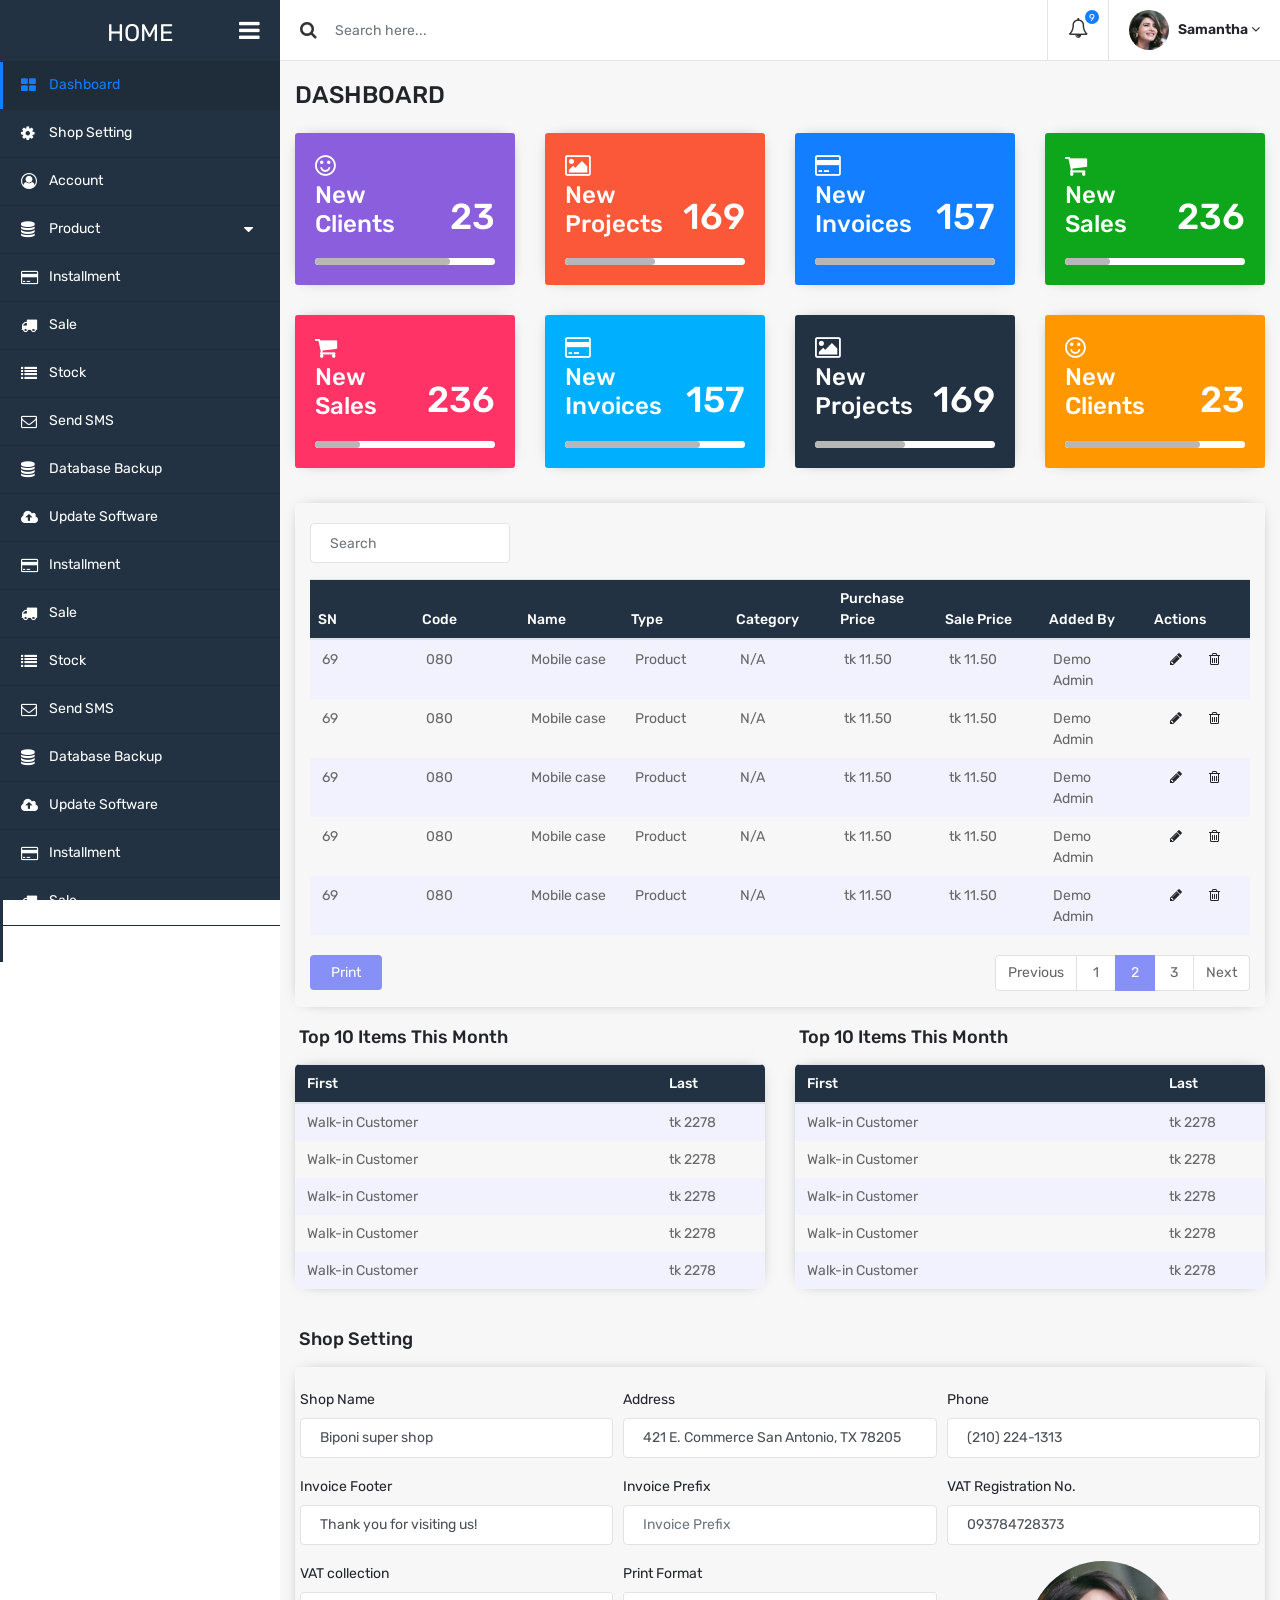
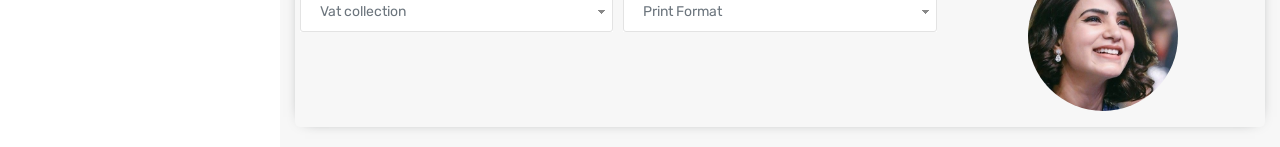
<file: dashboard.html>
<!DOCTYPE html>
<html lang="en">
<head>
   <meta charset="UTF-8">
   <meta name="viewport" content="width=device-width, initial-scale=1.0">
   <meta http-equiv="X-UA-Compatible" content="ie=edge">
   <link rel="preconnect" href="https://fonts.gstatic.com">
   <link href="https://fonts.googleapis.com/css2?family=Rubik:wght@400;500;600;700&display=swap" rel="stylesheet">
   <link rel="stylesheet" href="css/bootstrap.css">
   <link rel="stylesheet" href="css/font-awesome.min.css">
   <link rel="stylesheet" href="css/jquery-ui.css">
   <link rel="stylesheet" href="css/jquery-editable-select.css">
   <link rel="stylesheet" href="css/dashboard.css">
   <title>Admin panel</title>
</head>
<body>


   <nav id="sidenav" class="show">
      <div class="header text-center">
         <span class="mt-3">HOME</span> <a href="#" id="showsidenav"><i class="fa fa-bars"></i> </a>
      </div>
      <ul class="main-ul">
         <li class="list-item"><a href="#" class="active"><i class="fa fa-th-large"></i><span>Dashboard</span></a></li>
         <li class="list-item"><a href="#"><i class="fa fa-cog"></i><span>Shop Setting</span></a></li>
         <li class="list-item"><a href="#"><i class="fa fa-user-circle-o"></i><span>Account</span></a></li>
         <li class="list-item"><a href="#"><i class="fa fa-database"></i><span>Product</span> <i class="drop-icon fa fa-caret-down"></i></a>
            <ul class="drop-down">
               <li><a href="#">Service</a></li>
               <li><a href="#">Service</a></li>
               <li><a href="#">Service</a></li>
            </ul>
         </li>
         <li class="list-item"><a href="#"><i class="fa fa-credit-card"></i><span>Installment</span></a></li>
         <li class="list-item"><a href="#"><i class="fa fa-truck"></i><span>Sale</span></a></li>
         <li class="list-item"><a href="#"><i class="fa fa-list"></i><span>Stock</span></a></li>
         <li class="list-item"><a href="#"><i class="fa fa-envelope-o"></i><span>Send SMS</span></a></li>
         <li class="list-item"><a href="#"><i class="fa fa-database"></i><span>Database Backup</span></a></li>
         <li class="list-item"><a href="#"><i class="fa fa-cloud-upload"></i><span>Update Software</span></a></li>
         <li class="list-item"><a href="#"><i class="fa fa-credit-card"></i><span>Installment</span></a></li>
         <li class="list-item"><a href="#"><i class="fa fa-truck"></i><span>Sale</span></a></li>
         <li class="list-item"><a href="#"><i class="fa fa-list"></i><span>Stock</span></a></li>
         <li class="list-item"><a href="#"><i class="fa fa-envelope-o"></i><span>Send SMS</span></a></li>
         <li class="list-item"><a href="#"><i class="fa fa-database"></i><span>Database Backup</span></a></li>
         <li class="list-item"><a href="#"><i class="fa fa-cloud-upload"></i><span>Update Software</span></a></li>
         <li class="list-item"><a href="#"><i class="fa fa-credit-card"></i><span>Installment</span></a></li>
         <li class="list-item"><a href="#"><i class="fa fa-truck"></i><span>Sale</span></a></li>
         <li class="list-item"><a href="#"><i class="fa fa-list"></i><span>Stock</span></a></li>
         <li class="list-item"><a href="#"><i class="fa fa-envelope-o"></i><span>Send SMS</span></a></li>
         <li class="list-item"><a href="#"><i class="fa fa-database"></i><span>Database Backup</span></a></li>
         <li class="list-item"><a href="#"><i class="fa fa-cloud-upload"></i><span>Update Software</span></a></li>
      </ul>
   </nav>

   <section id="pageContent" class="">
      <div class="container">
         <!-- ============================== TOP HEADER ============================== -->
         <nav id="topHeader">
            <div class="pageContentMenu">
               <a href="#" id="showsidenav2"><i class="fa fa-bars"></i> </a>
            </div>
            <form>
               <div class="input-group">
                  <div class="input-group-prepend">
                     <span class="input-group-text"><i class="fa fa-search"></i></span>
                  </div>
                  <input type="text" class="form-control" placeholder="Search here...">
               </div>
            </form>
            <div class="part-2">
               <!-- ========== NOTIFICATION ========== -->
               <div class="notification-area">
                  <i class="fa fa-bell-o"></i>
                  <span class="badge">9</span>
               </div>
               <div class="dropdown-notification">
                  <div class="header">
                     <div class="txt-box">
                        <span>6 New Notifications</span>
                        <a href="#">Clear all</a>
                     </div>
                  </div>
                  <div class="body">
                     <ul>
                        <li>
                           <a href="#">
                              <i class="fa fa-envelope-o"></i>
                              <div class="msg">
                                 <p>New customer registered</p>
                                 <span>2 sec ago</span>
                              </div>
                           </a>
                        </li>
                        <li>
                           <a href="#">
                              <i class="fa fa-envelope-o"></i>
                              <div class="msg">
                                 <p>New order recieved</p>
                                 <span>30 min ago</span>
                              </div>
                           </a>
                        </li>
                        <li>
                           <a href="#">
                              <i class="fa fa-envelope-o"></i>
                              <div class="msg">
                                 <p>Server limit reached!</p>
                                 <span>1 hrs ago</span>
                              </div>
                           </a>
                        </li>
                        <li>
                           <a href="#">
                              <i class="fa fa-envelope-o"></i>
                              <div class="msg">
                                 <p>Apps are ready for update</p>
                                 <span>6 hrs ago</span>
                              </div>
                           </a>
                        </li>
                     </ul>
                  </div>
                  <div class="footer">
                     <a href="#">View all</a>
                  </div>
               </div>
               <!-- ========== PROFILE ========== -->
               <div class="profile">
                  <img src="img/samantha.jpg" alt="">
                  <span class="intro">Samantha <i class="fa fa-angle-down"></i></span>
               </div>
               <div class="dropdown-profile">
                  <div class="header text-center">
                     <div class="img-box">
                        <img src="img/samantha.jpg" alt="">
                     </div>
                     <div class="txt-box">
                        <p>Samantha Akkineni</p>
                        <span>samantha@gmail.com</span>
                     </div>
                  </div>
                  <div class="body">
                     <ul>
                        <li><a href="#"><i class="fa fa-user-o"></i><span> My profile</span></a></li>
                        <li><a href="#"><i class="fa fa-pencil-square-o"></i><span> Edit profile</span></a></li>
                        <li><a href="#"><i class="fa fa-refresh"></i><span> Switch user</span></a></li>
                        <li><a href="#"><i class="fa fa-sign-out"></i><span> Log out</span></a></li>
                     </ul>
                  </div>
               </div>
            </div>
         </nav>


         <!-- ============================== DASHBOARD SECTION ============================== -->
         <div id="dashboardSection">
            <div class="row mx-0">
               <div class="col">
                  <h4 class="header">DASHBOARD</h4>
               </div>
            </div>
            <div class="row mx-0">
               <div class="col-sm-6 col-xl-3">
                  <div class="dash-box box-1">
                     <div class="upper">
                        <div class="part1">
                           <i class="fa fa-smile-o"></i>
                           <h4 class="mb-0">New Clients</h4>
                        </div>
                        <div class="part2">
                           <h3 class="mb-0">23</h3>
                        </div>
                     </div>
                     <div class="progress">
                        <div class="progress-bar w-75 pgb-blue" role="progressbar" aria-valuenow="75" aria-valuemin="0" aria-valuemax="100"></div>
                     </div>
                  </div>
               </div>
               <div class="col-sm-6 col-xl-3">
                  <div class="dash-box box-2">
                     <div class="upper">
                        <div class="part1">
                           <i class="fa fa-picture-o"></i>
                           <h4 class="mb-0">New Projects</h4>
                        </div>
                        <div class="part2">
                           <h3 class="mb-0">169</h3>
                        </div>
                     </div>
                     <div class="progress">
                        <div class="progress-bar w-50 pgb-green" role="progressbar" aria-valuenow="50" aria-valuemin="0" aria-valuemax="100"></div>
                     </div>
                  </div>
               </div>
               <div class="col-sm-6 col-xl-3">
                  <div class="dash-box box-3">
                     <div class="upper">
                        <div class="part1">
                           <i class="fa fa-credit-card"></i>
                           <h4 class="mb-0">New Invoices</h4>
                        </div>
                        <div class="part2">
                           <h3 class="mb-0">157</h3>
                        </div>
                     </div>
                     <div class="progress">
                        <div class="progress-bar w-100 pgb-violet" role="progressbar" aria-valuenow="100" aria-valuemin="0" aria-valuemax="100"></div>
                     </div>
                  </div>
               </div>
               <div class="col-sm-6 col-xl-3">
                  <div class="dash-box box-4">
                     <div class="upper">
                        <div class="part1">
                           <i class="fa fa-shopping-cart"></i>
                           <h4 class="mb-0">New Sales</h4>
                        </div>
                        <div class="part2">
                           <h3 class="mb-0">236</h3>
                        </div>
                     </div>
                     <div class="progress">
                        <div class="progress-bar w-25 pgb-orange" role="progressbar" aria-valuenow="25" aria-valuemin="0" aria-valuemax="100"></div>
                     </div>
                  </div>
               </div>
               <div class="col-sm-6 col-xl-3">
                  <div class="dash-box box-5">
                     <div class="upper">
                        <div class="part1">
                           <i class="fa fa-shopping-cart"></i>
                           <h4 class="mb-0">New Sales</h4>
                        </div>
                        <div class="part2">
                           <h3 class="mb-0">236</h3>
                        </div>
                     </div>
                     <div class="progress">
                        <div class="progress-bar w-25 pgb-orange" role="progressbar" aria-valuenow="25" aria-valuemin="0" aria-valuemax="100"></div>
                     </div>
                  </div>
               </div>
               <div class="col-sm-6 col-xl-3">
                  <div class="dash-box box-6">
                     <div class="upper">
                        <div class="part1">
                           <i class="fa fa-credit-card"></i>
                           <h4 class="mb-0">New Invoices</h4>
                        </div>
                        <div class="part2">
                           <h3 class="mb-0">157</h3>
                        </div>
                     </div>
                     <div class="progress">
                        <div class="progress-bar w-75 pgb-violet" role="progressbar" aria-valuenow="100" aria-valuemin="0" aria-valuemax="100"></div>
                     </div>
                  </div>
               </div>
               <div class="col-sm-6 col-xl-3">
                  <div class="dash-box box-7">
                     <div class="upper">
                        <div class="part1">
                           <i class="fa fa-picture-o"></i>
                           <h4 class="mb-0">New Projects</h4>
                        </div>
                        <div class="part2">
                           <h3 class="mb-0">169</h3>
                        </div>
                     </div>
                     <div class="progress">
                        <div class="progress-bar w-50 pgb-green" role="progressbar" aria-valuenow="50" aria-valuemin="0" aria-valuemax="100"></div>
                     </div>
                  </div>
               </div>
               <div class="col-sm-6 col-xl-3">
                  <div class="dash-box box-8">
                     <div class="upper">
                        <div class="part1">
                           <i class="fa fa-smile-o"></i>
                           <h4 class="mb-0">New Clients</h4>
                        </div>
                        <div class="part2">
                           <h3 class="mb-0">23</h3>
                        </div>
                     </div>
                     <div class="progress">
                        <div class="progress-bar w-75 pgb-blue" role="progressbar" aria-valuenow="75" aria-valuemin="0" aria-valuemax="100"></div>
                     </div>
                  </div>
               </div>
            </div>
         </div>


         <div id="tableSection">
            <div class="row mx-0">
               <div class="col-12">
                  <div class="table-top">
                     <form class="">
                        <div class="form-group">
                           <input type="email" class="form-control" placeholder="Search">
                        </div>
                     </form>
                  </div>
                  <div id="printSource" class="main-table">
                     <table class="table table-striped">
                        <thead class="">
                           <tr>
                              <th scope="col">SN</th>
                              <th scope="col">Code</th>
                              <th scope="col">Name</th>
                              <th scope="col">Type</th>
                              <th scope="col">Category</th>
                              <th scope="col">Purchase Price</th>
                              <th scope="col">Sale Price</th>
                              <th scope="col">Added By</th>
                              <th scope="col">Actions</th>
                           </tr>
                        </thead>
                        <tbody>
                           <tr class="table-row">
                              <td>69</td>
                              <td>080</td>
                              <td>Mobile case</td>
                              <td>Product</td>
                              <td>N/A</td>
                              <td>tk <span>11.50</span></td>
                              <td>tk <span>11.50</span></td>
                              <td>Demo Admin</td>
                              <td class="edit-btn">
                                 <button type="button" class="btn fa-btn editme" data-toggle="modal" data-target="#productBox" data-toggle="tooltip" title="Edit me">
                                    <i class="fa fa-pencil"></i>
                                 </button>
                                 <button type="button" class="btn fa-btn delme" data-toggle="tooltip" title="Delete me">
                                    <i class="fa fa-trash-o"></i>
                                 </button>
                              </td>
                           </tr>
                           <tr class="table-row">
                              <td>69</td>
                              <td>080</td>
                              <td>Mobile case</td>
                              <td>Product</td>
                              <td>N/A</td>
                              <td>tk <span>11.50</span></td>
                              <td>tk <span>11.50</span></td>
                              <td>Demo Admin</td>
                              <td class="edit-btn">
                                 <button type="button" class="btn fa-btn editme" data-toggle="modal" data-target="#productBox" data-toggle="tooltip" title="Edit me">
                                    <i class="fa fa-pencil"></i>
                                 </button>
                                 <button type="button" class="btn fa-btn delme" data-toggle="tooltip" title="Delete me">
                                    <i class="fa fa-trash-o"></i>
                                 </button>
                              </td>
                           </tr>
                           <tr class="table-row">
                              <td>69</td>
                              <td>080</td>
                              <td>Mobile case</td>
                              <td>Product</td>
                              <td>N/A</td>
                              <td>tk <span>11.50</span></td>
                              <td>tk <span>11.50</span></td>
                              <td>Demo Admin</td>
                              <td class="edit-btn">
                                 <button type="button" class="btn fa-btn editme" data-toggle="modal" data-target="#productBox" data-toggle="tooltip" title="Edit me">
                                    <i class="fa fa-pencil"></i>
                                 </button>
                                 <button type="button" class="btn fa-btn delme" data-toggle="tooltip" title="Delete me">
                                    <i class="fa fa-trash-o"></i>
                                 </button>
                              </td>
                           </tr>
                           <tr class="table-row">
                              <td>69</td>
                              <td>080</td>
                              <td>Mobile case</td>
                              <td>Product</td>
                              <td>N/A</td>
                              <td>tk <span>11.50</span></td>
                              <td>tk <span>11.50</span></td>
                              <td>Demo Admin</td>
                              <td class="edit-btn">
                                 <button type="button" class="btn fa-btn editme" data-toggle="modal" data-target="#productBox" data-toggle="tooltip" title="Edit me">
                                    <i class="fa fa-pencil"></i>
                                 </button>
                                 <button type="button" class="btn fa-btn delme" data-toggle="tooltip" title="Delete me">
                                    <i class="fa fa-trash-o"></i>
                                 </button>
                              </td>
                           </tr>
                           <tr class="table-row">
                              <td>69</td>
                              <td>080</td>
                              <td>Mobile case</td>
                              <td>Product</td>
                              <td>N/A</td>
                              <td>tk <span>11.50</span></td>
                              <td>tk <span>11.50</span></td>
                              <td>Demo Admin</td>
                              <td class="edit-btn">
                                 <button type="button" class="btn fa-btn editme" data-toggle="modal" data-target="#productBox" data-toggle="tooltip" title="Edit me">
                                    <i class="fa fa-pencil"></i>
                                 </button>
                                 <button type="button" class="btn fa-btn delme" data-toggle="tooltip" title="Delete me">
                                    <i class="fa fa-trash-o"></i>
                                 </button>
                              </td>
                           </tr>
                        </tbody>
                     </table>
                  </div>
                  <div class="table-pagination">
                     <div class="print-btn">
                        <button id="btnPrint" class="btn">Print</button>
                     </div>
                     <ul class="pagination justify-content-end">
                        <li class="page-item disabled">
                           <span class="page-link">Previous</span>
                        </li>
                        <li class="page-item"><a class="page-link" href="#">1</a></li>
                        <li class="page-item active">
                           <span class="page-link">2<span class="sr-only">(current)</span></span>
                        </li>
                        <li class="page-item"><a class="page-link" href="#">3</a></li>
                        <li class="page-item"><a class="page-link" href="#">Next</a></li>
                     </ul>
                  </div>
               </div>
            </div>
         </div>


         <div id="topItemTable">
            <div class="row mx-0">
               <div class="col-lg-6">
                  <h5 class="mb-3"><i class="fa fa-cart"></i> Top 10 Items This Month</h5>
                  <div class="main-table">
                     <table class="table table-striped">
                        <thead>
                           <tr>
                              <th scope="col">First</th>
                              <th scope="col">Last</th>
                           </tr>
                        </thead>
                        <tbody>
                           <tr>
                              <td>Walk-in Customer</td>
                              <td>tk <span>2278</span></td>
                           </tr>
                           <tr>
                              <td>Walk-in Customer</td>
                              <td>tk <span>2278</span></td>
                           </tr>
                           <tr>
                              <td>Walk-in Customer</td>
                              <td>tk <span>2278</span></td>
                           </tr>
                           <tr>
                              <td>Walk-in Customer</td>
                              <td>tk <span>2278</span></td>
                           </tr>
                           <tr>
                              <td>Walk-in Customer</td>
                              <td>tk <span>2278</span></td>
                           </tr>
                        </tbody>
                     </table>
                  </div>
               </div>
               <div class="col-lg-6 mt-4 mt-lg-0">
                  <h5 class="mb-3"><i class="fa fa-cart"></i> Top 10 Items This Month</h5>
                  <div class="main-table">
                     <table class="table table-striped">
                        <thead>
                           <tr>
                              <th scope="col">First</th>
                              <th scope="col">Last</th>
                           </tr>
                        </thead>
                        <tbody>
                           <tr>
                              <td>Walk-in Customer</td>
                              <td>tk <span>2278</span></td>
                           </tr>
                           <tr>
                              <td>Walk-in Customer</td>
                              <td>tk <span>2278</span></td>
                           </tr>
                           <tr>
                              <td>Walk-in Customer</td>
                              <td>tk <span>2278</span></td>
                           </tr>
                           <tr>
                              <td>Walk-in Customer</td>
                              <td>tk <span>2278</span></td>
                           </tr>
                           <tr>
                              <td>Walk-in Customer</td>
                              <td>tk <span>2278</span></td>
                           </tr>
                        </tbody>
                     </table>
                  </div>
               </div>
            </div>
         </div>

         <div id="shopSetting">
            <div class="row mx-0">
               <div class="col-12 setting-box">
                  <h5 class="mb-3"><i class="fa fa-cart"></i> Shop Setting</h5>
                  <form>
                     <div class="form-row mx-0">
                        <div class="form-group col-lg-4 col-sm-6">
                           <label for="">Shop Name</label>
                           <input type="" class="form-control" value="Biponi super shop">
                        </div>
                        <div class="form-group col-lg-4 col-sm-6">
                           <label for="">Address</label>
                           <input type="" class="form-control" value="421 E. Commerce San Antonio, TX 78205">
                        </div>
                        <div class="form-group col-lg-4 col-sm-6">
                           <label for="">Phone</label>
                           <input type="" class="form-control" value="(210) 224-1313">
                        </div>
                        <div class="form-group col-lg-4 col-sm-6">
                           <label for="">Invoice Footer</label>
                           <input type="" class="form-control" value="Thank you for visiting us!">
                        </div>
                        <div class="form-group col-lg-4 col-sm-6">
                           <label for="">Invoice Prefix</label>
                           <input type="" class="form-control" placeholder="Invoice Prefix">
                        </div>
                        <div class="form-group col-lg-4 col-sm-6">
                           <label for="">VAT Registration No.</label>
                           <input type="" class="form-control" value="093784728373">
                        </div>
                        <div class="form-group col-lg-4 col-sm-6">
                           <label for="">VAT collection</label>
                           <div class="input-group">
                              <select class="form-control" id="editable-select" placeholder="Vat collection">
                              	<option>Yes</option>
                              	<option>No</option>
                              </select>
                           </div>
                        </div>
                        <div class="form-group col-lg-4 col-sm-6">
                           <label for="">Print Format</label>
                           <div class="input-group">
                              <select class="form-control" id="editable-select" placeholder="Print Format">
                                 <option>No Print</option>
                              	<option>Thermal Print</option>
                              	<option>Half A4 Print</option>
                              	<option>A4 Print</option>
                              </select>
                           </div>
                        </div>
                        <div class="form-group upload-profile col-lg-4 col-sm-6">
                           <div class="img-box">
                              <img src="img/samantha.jpg" alt="">
                              <div class="upload-img">
                                 <form class="img-form">
                                    <div class="form-group text-center">
                                       <label for="exampleFormControlFile1">Upload Image</label>
                                       <input type="file" onchange="form.submit()" class="form-control-file" id="exampleFormControlFile1">
                                    </div>
                                 </form>
                              </div>
                           </div>
                        </div>
                     </div>
                  </form>
               </div>
            </div>
         </div>
      </div>
   </section>




   <script src="js/jquery.min.js"></script>
   <script src="js/bootstrap.min.js"></script>
   <script src="js/popper.min.js"></script>
   <script src="js/jquery-ui.min.js"></script>
   <script src="js/jquery-editable-select.min.js"></script>
   <script src="js/style.js"></script>
   <script type="text/javascript">


      $("#showsidenav, #showsidenav2").click(function(e){
         e.preventDefault();
         $("#sidenav").toggleClass("left");
         $("#pageContent").toggleClass("active");
      });

      $("#sidenav a").click(function(event){
      event.preventDefault();
         if($(this).next('ul').length){
            $(this).next().toggle('fast');
            $(this).children('i:last-child').toggleClass('fa-caret-down fa-caret-left');
         }
      });

      var _gaq = _gaq || [];
      _gaq.push(['_setAccount', 'UA-36251023-1']);
      _gaq.push(['_setDomainName', 'jqueryscript.net']);
      _gaq.push(['_trackPageview']);

      (function() {
         var ga = document.createElement('script'); ga.type = 'text/javascript'; ga.async = true;
         ga.src = ('https:' == document.location.protocol ? 'https://ssl' : 'http://www') + '.google-analytics.com/ga.js';
      var s = document.getElementsByTagName('script')[0]; s.parentNode.insertBefore(ga, s);
      })();


      $("#btnPrint").click(function(){
         printDiv("printSource");
      });

      function printDiv(divName) {
         var printContents = document.getElementById(divName).innerHTML;
         var originalContents = document.body.innerHTML;

         document.body.innerHTML = printContents;
         window.print();
         document.body.innerHTML = originalContents;
      }

   </script>
</body>
</html>
</file>
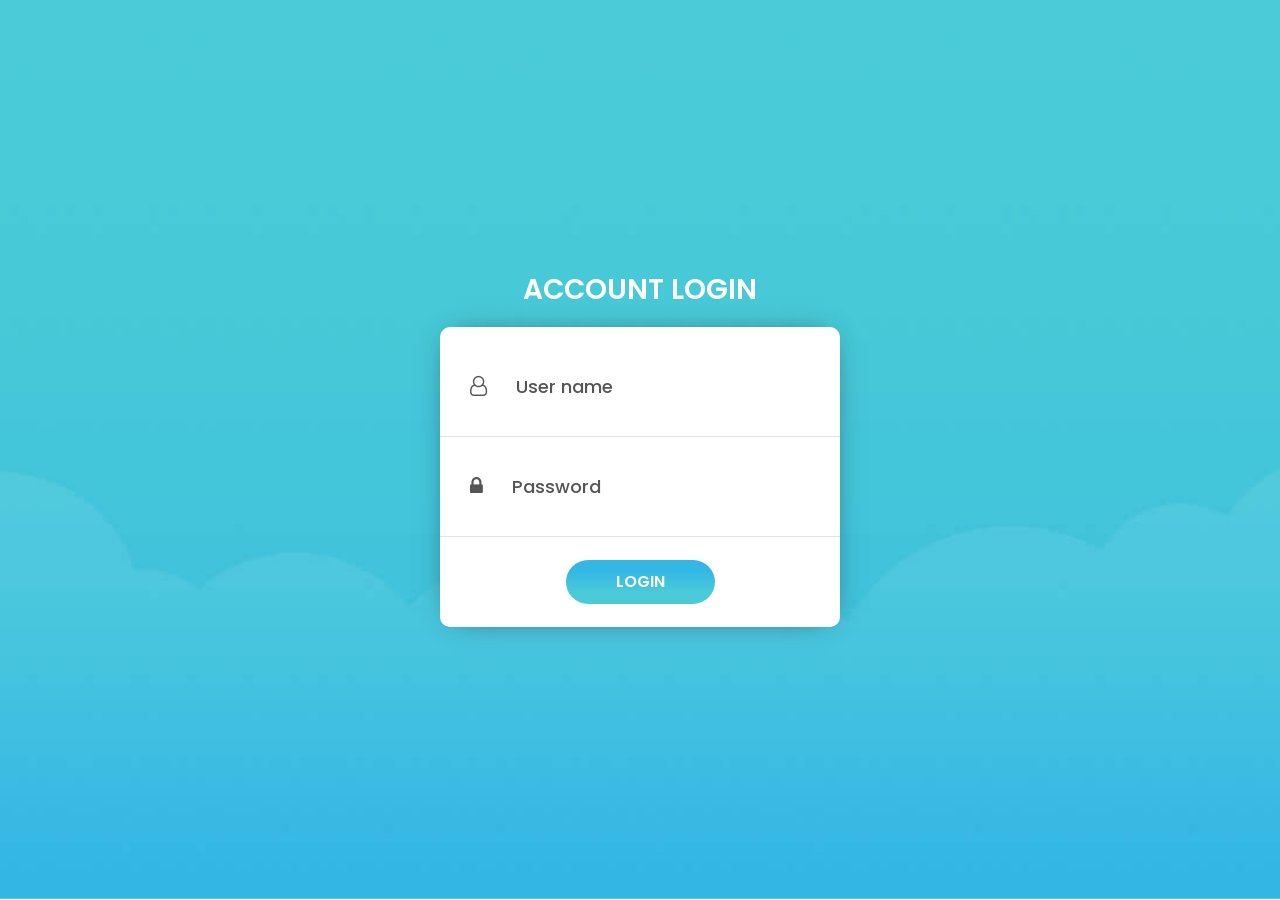
<file: login.html>
<!DOCTYPE html>
<html lang="en">
<head>
   <meta charset="UTF-8">
   <meta name="viewport" content="width=device-width, initial-scale=1.0">
   <meta http-equiv="X-UA-Compatible" content="ie=edge">
   <link rel="preconnect" href="https://fonts.gstatic.com">
   <link href="https://fonts.googleapis.com/css2?family=Poppins:wght@300;400;500;600;700&display=swap" rel="stylesheet">
   <link rel="stylesheet" href="css/bootstrap.css">
   <link rel="stylesheet" href="css/font-awesome.min.css">
   <link rel="stylesheet" href="css/style.css">
   <title>Login Page</title>
</head>
<body>


   <section id="loginSection">
      <div class="overlay">
         <div class="container">
            <div class="row">
               <div class="col d-flex flex-column justify-content-center">
                  <div class="login-box text-center">
                     <h3>ACCOUNT LOGIN</h3>
                     <form>
                        <div class="input-group">
                           <div class="input-group-prepend">
                              <span class="input-group-text"><i class="fa fa-user-o"></i></span>
                           </div>
                           <input class="form-control" type="text" placeholder="User name">
                        </div>
                        <div class="input-group">
                           <div class="input-group-prepend">
                              <span class="input-group-text"><i class="fa fa-lock"></i></span>
                           </div>
                           <input class="form-control" type="password" placeholder="Password">
                        </div>
                        <!-- <button class="btn" type="submit" name="button">LOGIN</button> -->
                        <a href="index.html" class="btn">LOGIN</a>
                     </form>
                  </div>
               </div>
            </div>
         </div>
      </div>
   </section>


   <script src="js/jquery.min.js"></script>
   <script src="js/bootstrap.min.js"></script>
   <script src="js/popper.min.js"></script>
   <script src="js/jquery-ui.min.js"></script>
   <script src="js/jquery-editable-select.min.js"></script>
   <script src="js/calculate.js"></script>
   <script src="js/style.js"></script>
</body>
</html>
</file>
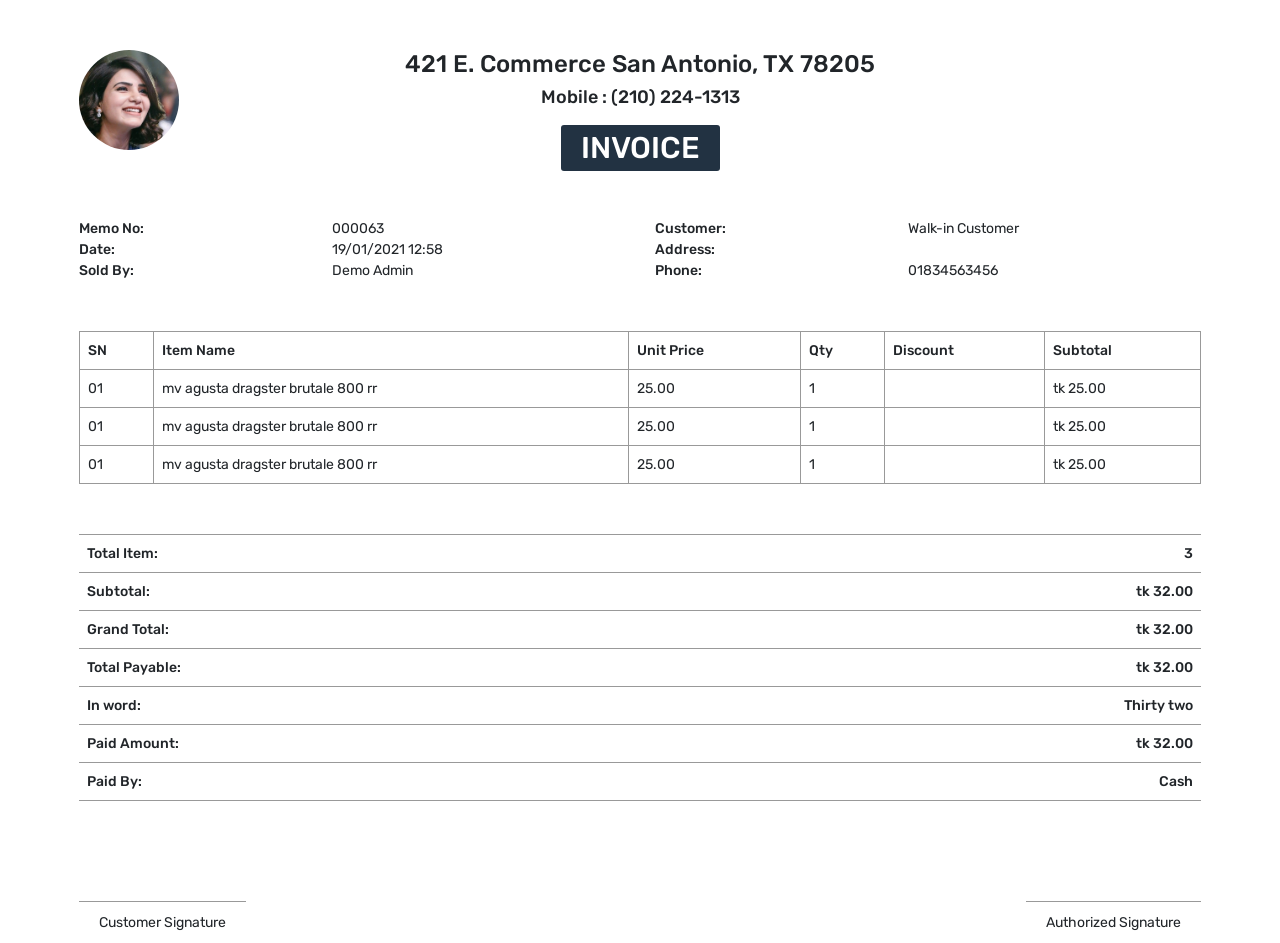
<file: print.html>
<!DOCTYPE html>
<html lang="en">
<head>
   <meta charset="UTF-8">
   <meta name="viewport" content="width=device-width, initial-scale=1.0">
   <meta http-equiv="X-UA-Compatible" content="ie=edge">
   <link rel="preconnect" href="https://fonts.gstatic.com">
   <link href="https://fonts.googleapis.com/css2?family=Rubik:wght@400;500;600;700&display=swap" rel="stylesheet">
   <link rel="stylesheet" href="css/bootstrap.css">
   <link rel="stylesheet" href="css/font-awesome.min.css">
   <link rel="stylesheet" href="css/print.css">
   <title>Print Page</title>
</head>
<body onload="window.print();">

   <section id="printSection">
      <div class="container">
         <div class="row">
            <div class="col">
               <div class="top-area">
                  <div class="img-box">
                     <img class="img-fluid" src="img/samantha.jpg" alt="">
                  </div>
                  <div class="txt-box text-center">
                     <h4>421 E. Commerce San Antonio, TX 78205</h4>
                     <h5>Mobile : (210) 224-1313</h5>
                     <h3 class="mt-3"><span>INVOICE</span></h3>
                  </div>
               </div>
               <div class="middle-area">
                  <div class="customer-details">
                     <div class="row">
                        <div class="col-6">
                           <p>
                              <span>Memo No:</span> <span>000063</span>
                           </p>
                           <p>
                              <span>Date:</span> <span>19/01/2021 12:58</span>
                           </p>
                           <p>
                              <span>Sold By:</span> <span>Demo Admin</span>
                           </p>
                        </div>
                        <div class="col-6">
                           <p>
                              <span>Customer:</span> <span>Walk-in Customer</span>
                           </p>
                           <p>
                              <span>Address:</span> <span></span>
                           </p>
                           <p>
                              <span>Phone:</span> <span>01834563456</span>
                           </p>
                        </div>
                     </div>
                  </div>
               </div>
               <div class="product-table">
                  <table class="table">
                     <thead>
                        <tr>
                           <th scope="col">SN</th>
                           <th scope="col">Item Name</th>
                           <th scope="col">Unit Price</th>
                           <th scope="col">Qty</th>
                           <th scope="col">Discount</th>
                           <th scope="col">Subtotal</th>
                        </tr>
                     </thead>
                     <tbody>
                        <tr>
                           <td>01</td>
                           <td>mv agusta dragster brutale 800 rr</td>
                           <td>25.00</td>
                           <td>1</td>
                           <td></td>
                           <td>tk <span>25.00</span></td>
                        </tr>
                        <tr>
                           <td>01</td>
                           <td>mv agusta dragster brutale 800 rr</td>
                           <td>25.00</td>
                           <td>1</td>
                           <td></td>
                           <td>tk <span>25.00</span></td>
                        </tr>
                        <tr>
                           <td>01</td>
                           <td>mv agusta dragster brutale 800 rr</td>
                           <td>25.00</td>
                           <td>1</td>
                           <td></td>
                           <td>tk <span>25.00</span></td>
                        </tr>
                     </tbody>
                  </table>
               </div>
               <div class="total-table">
                  <table class="table">
                     <tbody>
                        <tr>
                           <td>Total Item:</td>
                           <td>3</td>
                        </tr>
                        <tr>
                           <td>Subtotal:</td>
                           <td>tk <span>32.00</span></td>
                        </tr>
                        <tr>
                           <td>Grand Total:</td>
                           <td>tk <span>32.00</span></td>
                        </tr>
                        <tr>
                           <td>Total Payable:</td>
                           <td>tk <span>32.00</span></td>
                        </tr>
                        <tr>
                           <td>In word:</td>
                           <td>Thirty two</td>
                        </tr>
                        <tr>
                           <td>Paid Amount:</td>
                           <td>tk <span>32.00</span></td>
                        </tr>
                        <tr>
                           <td>Paid By:</td>
                           <td>Cash</td>
                        </tr>
                     </tbody>
                  </table>
               </div>
               <div class="footer-area">
                  <div class="sign-area">
                     <div class="sign-box">
                        <p>Customer Signature</p>
                     </div>
                     <div class="sign-box">
                        <p>Authorized Signature</p>
                     </div>
                  </div>
               </div>
            </div>
         </div>
      </div>
   </section>

   <script src="js/jquery.min.js"></script>
   <script src="js/bootstrap.min.js"></script>
   <script src="js/popper.min.js"></script>
   <!-- <script type="text/javascript">
      $(window).load(function(){
         window.print();
         return false;
      });
   </script> -->
</body>
</html>
</file>
<file: css/style.css>
* {
  margin: 0;
  padding: 0;
  box-sizing: border-box; }

html {
  scroll-behavior: smooth; }

body {
  font-family: 'Poppins', sans-serif;
  height: 100vh;
  background: #fff; }

h5, p, span, a, .btn, th, td, label {
  font-size: 13px; }

p {
  margin-bottom: 0 !important; }

.fa {
  font-size: 16px; }

h4 {
  font-size: 24px; }

h5 {
  font-size: 18px; }

::-webkit-input-placeholder {
  font-size: 13px !important; }

::-webkit-scrollbar {
  width: 0px;
  height: 10px; }

::-webkit-scrollbar-track {
  background: #fff;
  border-radius: 3px; }

::-webkit-scrollbar-thumb {
  background: #e5e5e5;
  border-radius: 5px; }

::-webkit-scrollbar-thumb:hover {
  background: #e5e5e5; }

.img-fluid {
  width: -webkit-fill-available !important;
  height: -webkit-fill-available !important; }

.modal {
  padding-top: 50px;
  background: rgba(233, 233, 233, 0.5); }

.modal-header {
  align-items: center !important; }
  .modal-header .close .fa {
    color: #0EA61A; }
  .modal-header .close:hover {
    background: #fff;
    border: none; }
    .modal-header .close:hover .fa {
      color: #45c2de; }

.modal-footer .btn {
  background: #45c2de;
  border: 1px solid #45c2de;
  border-radius: 3px;
  transition: .4s;
  color: #fff; }

.modal-footer .btn:hover {
  background: #fabd03;
  border: 1px solid #fabd03;
  color: #fff; }
  .modal-footer .btn:hover .fa {
    color: #fff; }

table thead {
  background: #dedfe1; }

.table thead tr,
.table thead th {
  border: 1px solid #dedfe1; }

.table th, .table td {
  vertical-align: inherit; }

.table td {
  padding: 0.3rem .75rem; }

.fa {
  color: #fff;
  transition: .4s; }

.fa-green {
  color: #0EA61A; }

.btn {
  background: #fff;
  border: 1px solid #e3e3e3;
  border-radius: 3px;
  transition: .4s;
  font-weight: 500;
  padding: 12px 24px;
  color: #fff; }

.btn-yellow {
  background: #fabd03;
  border: 1px solid #fabd03;
  color: #000; }
  .btn-yellow .fa {
    color: #000; }

.btn-blue {
  background: #45c2de;
  border: 1px solid #45c2de; }

.btn-green {
  background: #0EA61A;
  border: 1px solid #0EA61A; }

.btn-1 {
  background: #c64e2c;
  border: 1px solid #c64e2c; }

.btn-2 {
  background: #048e03;
  border: 1px solid #048e03; }

.btn-3 {
  background: #a01b3d;
  border: 1px solid #a01b3d; }

.btn-4 {
  background: #048d9d;
  border: 1px solid #048d9d; }

.btn-5 {
  background: #e69c1b;
  border: 1px solid #e69c1b; }

.btn-6 {
  background: #2d7eda;
  border: 1px solid #2d7eda; }

.btn-7 {
  background: #5638a9;
  border: 1px solid #5638a9; }

.btn-8 {
  background: #444444;
  border: 1px solid #444444; }

.btn:hover {
  background: #45c2de;
  border: 1px solid #45c2de;
  color: #fff; }
  .btn:hover .fa {
    color: #fff; }

.fa-btn {
  height: 39px;
  width: 39px;
  padding: 9px; }
  .fa-btn .fa {
    color: #0EA61A; }

.fa-btn:hover {
  background: #45c2de;
  border: 1px solid #45c2de;
  color: #fff; }
  .fa-btn:hover .fa {
    color: #fff; }

.btn:focus {
  box-shadow: 0 0 0 0rem rgba(0, 123, 255, 0.25); }

.form-control {
  font-size: 14px;
  border: 1px solid #e3e3e3;
  padding: 19px;
  height: 39px; }

.custom-select {
  font-size: 14px;
  height: 39px; }

.custom-select:focus,
.form-control:focus {
  box-shadow: none;
  border: 1px solid #45c2de; }

.input-group .input-group-text {
  background: #fff;
  border-left: 0px; }
  .input-group .input-group-text .fa {
    color: #0EA61A; }

#loginSection {
  background: url(../img/splash.jpg);
  background-size: cover;
  background-position: center;
  height: 100vh; }
  #loginSection .overlay {
    position: relative;
    height: 100vh; }
  #loginSection .col {
    position: relative;
    height: 100vh; }
  #loginSection .login-box h3 {
    color: #fff;
    font-weight: 600;
    margin-bottom: 20px; }
  #loginSection .login-box form {
    background: #fff;
    box-shadow: 0px 0px 30px -15px;
    height: 300px;
    max-width: 400px;
    margin: auto;
    padding-top: 10px;
    border-radius: 10px; }
    #loginSection .login-box form .input-group {
      height: 100px;
      border-bottom: 1px solid #e3e3e3; }
      #loginSection .login-box form .input-group .form-control {
        height: 100%;
        border: none;
        background: transparent;
        color: #555;
        font-weight: 500;
        font-size: 20px;
        padding-left: 0; }
      #loginSection .login-box form .input-group .input-group-text {
        background: #fff;
        border: none;
        padding: 30px;
        transition: .4s; }
        #loginSection .login-box form .input-group .input-group-text .fa {
          font-size: 20px;
          color: #555; }
    #loginSection .login-box form .input-group:focus-within {
      border-bottom: 1px solid #45c2de; }
      #loginSection .login-box form .input-group:focus-within .input-group-text {
        padding-left: 20px; }
        #loginSection .login-box form .input-group:focus-within .input-group-text .fa {
          color: #45c2de; }
    #loginSection .login-box form .btn {
      background: linear-gradient(180deg, #34b7e5 25%, #4bcbd8 75%);
      margin-top: 23px;
      padding: 10px 50px;
      border-radius: 30px;
      border: none;
      font-size: 16px;
      font-weight: 600; }
    #loginSection .login-box form .btn:hover {
      color: #fff;
      box-shadow: 0px 0px 30px -15px; }
    #loginSection .login-box form ::-webkit-input-placeholder {
      font-size: 18px !important;
      color: #555; }

/*========================================*/
/*========================================*/
/*========================================*/
#mainSection {
  position: fixed;
  border-radius: 5px;
  height: 96vh;
  top: 1.5vh;
  overflow: hidden;
  /*========================================*/
  /*========================================*/
  /*========================================*/ }
  #mainSection .col-xl-6 {
    padding: 5px 0;
    background: #ebecee;
    border: 1px solid #e3e3e3;
    border-radius: 5px; }
  #mainSection .calculation-area {
    height: 84vh;
    position: relative; }
    #mainSection .calculation-area #editable-select {
      border-radius: 3px; }
    #mainSection .calculation-area .input-group {
      background: #fff; }
    #mainSection .calculation-area option {
      font-size: 14px; }
  #mainSection .cart-table {
    position: absolute;
    top: 42px;
    width: 100%;
    overflow-x: auto; }
    #mainSection .cart-table thead {
      display: table;
      width: 100%;
      table-layout: fixed; }
    #mainSection .cart-table tbody {
      display: block;
      max-height: 548px;
      overflow-y: auto; }
    #mainSection .cart-table tr th:nth-child(1),
    #mainSection .cart-table tr td:nth-child(1) {
      width: 20%; }
    #mainSection .cart-table tr th:nth-child(2),
    #mainSection .cart-table tr td:nth-child(2) {
      width: 14%; }
    #mainSection .cart-table tr th:nth-child(3),
    #mainSection .cart-table tr td:nth-child(3) {
      width: 18%; }
    #mainSection .cart-table tr th:nth-child(4),
    #mainSection .cart-table tr td:nth-child(4) {
      width: 16%; }
    #mainSection .cart-table tr th:nth-child(5),
    #mainSection .cart-table tr td:nth-child(5) {
      width: 16%; }
    #mainSection .cart-table tr th:nth-child(6),
    #mainSection .cart-table tr td:nth-child(6) {
      width: 16%; }
    #mainSection .cart-table table td {
      vertical-align: baseline;
      padding: 0.25rem .75rem;
      border: none; }
      #mainSection .cart-table table td .form-control {
        height: 25px;
        padding: 5px;
        width: 70px; }
    #mainSection .cart-table .inc-dec {
      display: flex;
      align-items: center; }
      #mainSection .cart-table .inc-dec .form-control {
        width: 41px;
        border: none;
        background: none;
        padding: 0rem 0.75rem;
        height: calc(0em + 0.75rem + 2px); }
      #mainSection .cart-table .inc-dec .form-control:focus {
        box-shadow: none; }
      #mainSection .cart-table .inc-dec .btn {
        color: #000; }
    #mainSection .cart-table .value-button {
      background: #fff;
      border: 1px solid #e3e3e3;
      padding: 2px 7px;
      border-radius: 3px;
      cursor: pointer;
      transition: .4s; }
    #mainSection .cart-table .value-button:hover {
      background: #45c2de;
      border: 1px solid #45c2de;
      color: #fff; }
    #mainSection .cart-table .edit-btn {
      display: flex; }
      #mainSection .cart-table .edit-btn .fa-btn {
        padding: 8px 12px; }
      #mainSection .cart-table .edit-btn .fa-btn:first-child {
        margin-right: 1px; }
  #mainSection .final-calculation {
    position: absolute;
    bottom: 0;
    width: 100%;
    padding-bottom: 5px;
    border-radius: 5px 5px 0px 0px;
    background: #dedfe1;
    overflow-x: auto; }
    #mainSection .final-calculation table td {
      vertical-align: baseline;
      padding: 0.3rem .75rem;
      border: none; }
      #mainSection .final-calculation table td .form-control {
        height: 25px;
        padding: 5px;
        width: 100px; }
    #mainSection .final-calculation .mini-table td {
      border-top: 0px; }
      #mainSection .final-calculation .mini-table td .fa {
        cursor: pointer; }
      #mainSection .final-calculation .mini-table td .fa:hover {
        cursor: pointer; }
  #mainSection .calculator {
    position: absolute;
    bottom: -15px;
    left: -15px;
    z-index: 1;
    width: 272px;
    overflow: hidden;
    margin: 20px;
    padding: 3px;
    display: inline-block;
    background: #dedfe1;
    border: 1px solid #a6d0e6;
    border-radius: 5px; }
    #mainSection .calculator .displayBox {
      padding: 10px;
      background: #fff;
      border: 1px solid #e3e3e3;
      margin: 3px;
      border-radius: 5px; }
      #mainSection .calculator .displayBox p {
        font-size: 24px;
        font-weight: 500; }
    #mainSection .calculator table td .btn {
      background: #fff;
      border: 1px solid #dedfe1;
      font-size: 16px;
      font-weight: 500;
      color: #666;
      border-radius: 5px;
      width: 60px !important;
      height: 50px !important;
      margin: 3px !important;
      cursor: pointer;
      transition: .4s; }
    #mainSection .calculator .btn:hover {
      background: #45c2de;
      border: 1px solid #45c2de;
      color: #fff; }
    #mainSection .calculator .equal {
      position: relative; }
      #mainSection .calculator .equal #equals {
        position: absolute;
        top: 0;
        width: 126px !important; }
  #mainSection .bottom-area-btns .btn {
    width: 100%;
    min-width: 90px;
    margin: 0 1px;
    padding: 12px 0;
    height: 80px;
    color: #fff; }
    #mainSection .bottom-area-btns .btn .fa {
      display: block;
      color: #fff; }
  #mainSection .bottom-area-btns .calculator-btn:hover,
  #mainSection .bottom-area-btns .calculator-btn.active-btn {
    color: #fff;
    background: #45c2de;
    border: 1px solid #45c2de; }
  #mainSection .top-area-btns {
    margin-bottom: 2px;
    table-layout: fixed; }
  #mainSection .right-part {
    display: flex; }
    #mainSection .right-part .btn {
      width: 100%;
      margin: 0 1px; }
  #mainSection .show-on-mob {
    display: flex;
    justify-content: center;
    margin-bottom: 2px; }
    #mainSection .show-on-mob .btn {
      display: inline-block;
      width: 100%;
      margin: 0 1px; }
    #mainSection .show-on-mob .btn.active-btn {
      color: #fff;
      background: #45c2de;
      border: 1px solid #45c2de; }
  #mainSection .product-area {
    height: 100%;
    overflow: hidden; }
    #mainSection .product-area .form-control {
      border-left: 0px; }
    #mainSection .product-area .form-control:focus {
      border: 1px solid #e3e3e3;
      border-left: 0px; }
  #mainSection .top-area {
    display: flex;
    margin-bottom: 2px; }
    #mainSection .top-area .input-group {
      width: 100%;
      margin: 0 1px; }
    #mainSection .top-area .edit-icon {
      display: flex;
      margin-left: auto; }
      #mainSection .top-area .edit-icon .btn {
        margin: 0 1px; }
    #mainSection .top-area .input-group-text {
      background: #fff;
      border: 1px solid #e3e3e3;
      border-right: 0px;
      padding-right: 0; }
  #mainSection .mob-btns {
    margin: 1px 1px 2px 1px; }
    #mainSection .mob-btns .btn {
      width: 100px;
      padding: 12px 8px; }
    #mainSection .mob-btns .btn.active-btn {
      color: #fff;
      background: #45c2de;
      border: 1px solid #45c2de; }
  #mainSection .accesories {
    display: inline-flex;
    margin-top: 2px; }
  #mainSection .side-indicator {
    width: calc(100% - 83%);
    height: 88vh;
    overflow: auto;
    margin-right: 1px; }
    #mainSection .side-indicator .btn {
      width: 100%;
      margin: 1px 0;
      padding: 12px 8px;
      overflow: hidden;
      font-weight: 500;
      color: #000;
      background: #fabd03;
      border: 1px solid #fabd03; }
    #mainSection .side-indicator .btn:hover,
    #mainSection .side-indicator .btn.active-btn {
      color: #fff;
      background: #45c2de;
      border: 1px solid #45c2de; }
  #mainSection .item-area {
    position: relative;
    width: calc(100% - 15%); }
    #mainSection .item-area .item-top-area {
      background: #ebecee;
      z-index: 1;
      width: 100%;
      table-layout: fixed; }
    #mainSection .item-area .item-area-box {
      height: 83vh;
      overflow: auto; }
      #mainSection .item-area .item-area-box .px-1 {
        padding: 0rem !important;
        padding: 0 1px !important; }
    #mainSection .item-area .item-box {
      min-width: 131px;
      min-height: 226px;
      margin: 2px 1px;
      background: #dedfe1;
      border: 1px solid #a6d0e6;
      border-radius: 3px;
      overflow: hidden;
      cursor: pointer; }
      #mainSection .item-area .item-box .img-box {
        height: 156px; }
        #mainSection .item-area .item-box .img-box img {
          width: 100%; }
      #mainSection .item-area .item-box .txt-box {
        padding: 5px 10px; }
      #mainSection .item-area .item-box .txt-box.item-name {
        display: inline-block; }
        #mainSection .item-area .item-box .txt-box.item-name span {
          width: 200%;
          text-align: center;
          display: inline-flex;
          transition: 2s; }
    #mainSection .item-area .item-box:hover .txt-box.item-name span {
      margin-left: -50%; }

#alertBox .modal-header, #typeNoteBox .modal-header, #holdBox .modal-header {
  border-bottom: none; }
  #alertBox .modal-header h4, #typeNoteBox .modal-header h4, #holdBox .modal-header h4 {
    margin: auto; }

#alertBox .modal-footer, #typeNoteBox .modal-footer, #holdBox .modal-footer {
  border-top: none; }
  #alertBox .modal-footer .btn, #typeNoteBox .modal-footer .btn, #holdBox .modal-footer .btn {
    width: 100px; }

#paymentModal .modal-body .form-row {
  justify-content: space-between; }

#paymentModal .modal-body .part1 p span {
  float: right; }

#paymentModal .modal-body .part2 .form-group {
  max-width: 150px; }

#paymentModal .modal-body .part2 .form-control {
  max-width: 140px;
  height: 25px;
  padding: 5px; }

#paymentModal .modal-body .part2 .form-row.account {
  margin: 0px;
  align-items: center; }
  #paymentModal .modal-body .part2 .form-row.account select {
    float: right;
    margin-left: auto;
    display: inline-block; }

#productBox .form-check {
  margin-bottom: 20px; }

#productBox .form-row .form-group input {
  height: 25px;
  padding: 5px; }

#productBox .label-input-inline .form-group {
  display: flex;
  align-items: baseline; }
  #productBox .label-input-inline .form-group label {
    width: 45%; }

#holdSaleModal thead th,
#allSaleModal thead th {
  padding: 5px 10px; }

#holdSaleModal tr td,
#allSaleModal tr td {
  border: none; }

#holdSaleModal tbody tr,
#allSaleModal tbody tr {
  display: table;
  width: 100%;
  table-layout: fixed; }

#holdSaleModal .hold-sale-table,
#allSaleModal .hold-sale-table {
  position: relative;
  overflow: hidden; }
  #holdSaleModal .hold-sale-table thead,
  #allSaleModal .hold-sale-table thead {
    display: table;
    width: 100%;
    table-layout: fixed; }
    #holdSaleModal .hold-sale-table thead tr th:nth-child(1),
    #allSaleModal .hold-sale-table thead tr th:nth-child(1) {
      width: 15%; }
  #holdSaleModal .hold-sale-table .table01 tbody,
  #allSaleModal .hold-sale-table .table01 tbody {
    display: block;
    height: 467px;
    overflow: auto; }
  #holdSaleModal .hold-sale-table .table01 tr td:nth-child(1),
  #holdSaleModal .hold-sale-table .table01 tr th:nth-child(1),
  #allSaleModal .hold-sale-table .table01 tr td:nth-child(1),
  #allSaleModal .hold-sale-table .table01 tr th:nth-child(1) {
    width: 10%; }
  #holdSaleModal .hold-sale-table .table01 tr td:nth-child(2),
  #holdSaleModal .hold-sale-table .table01 tr th:nth-child(2),
  #allSaleModal .hold-sale-table .table01 tr td:nth-child(2),
  #allSaleModal .hold-sale-table .table01 tr th:nth-child(2) {
    width: 55%; }
  #holdSaleModal .hold-sale-table .table01 tr td:nth-child(3),
  #holdSaleModal .hold-sale-table .table01 tr th:nth-child(3),
  #allSaleModal .hold-sale-table .table01 tr td:nth-child(3),
  #allSaleModal .hold-sale-table .table01 tr th:nth-child(3) {
    width: 35%; }

#holdSaleModal .hold-sale-details,
#allSaleModal .hold-sale-details {
  position: relative;
  overflow: hidden; }
  #holdSaleModal .hold-sale-details thead,
  #allSaleModal .hold-sale-details thead {
    display: table;
    width: 100%;
    table-layout: fixed; }
  #holdSaleModal .hold-sale-details .table02 tbody,
  #allSaleModal .hold-sale-details .table02 tbody {
    display: block;
    height: 202px;
    overflow: auto; }
  #holdSaleModal .hold-sale-details .table02 tr td:nth-child(1),
  #holdSaleModal .hold-sale-details .table02 tr th:nth-child(1),
  #allSaleModal .hold-sale-details .table02 tr td:nth-child(1),
  #allSaleModal .hold-sale-details .table02 tr th:nth-child(1) {
    width: 30%; }
  #holdSaleModal .hold-sale-details .sec-final-calculation,
  #allSaleModal .hold-sale-details .sec-final-calculation {
    background: #eaeef1;
    border-radius: 5px; }
    #holdSaleModal .hold-sale-details .sec-final-calculation td,
    #allSaleModal .hold-sale-details .sec-final-calculation td {
      padding: 3px 10px;
      border: none; }
    #holdSaleModal .hold-sale-details .sec-final-calculation td:nth-child(3),
    #allSaleModal .hold-sale-details .sec-final-calculation td:nth-child(3) {
      float: right; }
  #holdSaleModal .hold-sale-details .input-group,
  #allSaleModal .hold-sale-details .input-group {
    margin-bottom: 15px; }
    #holdSaleModal .hold-sale-details .input-group .form-control,
    #allSaleModal .hold-sale-details .input-group .form-control {
      border-right: 0px; }
    #holdSaleModal .hold-sale-details .input-group .form-control:focus,
    #allSaleModal .hold-sale-details .input-group .form-control:focus {
      border: 1px solid #e3e3e3;
      border-right: 0px; }
    #holdSaleModal .hold-sale-details .input-group .input-group-text,
    #allSaleModal .hold-sale-details .input-group .input-group-text {
      background: #fff;
      border: 1px solid #e3e3e3;
      border-left: 0px; }

#holdSaleModal .modal-footer,
#allSaleModal .modal-footer {
  display: block; }
  #holdSaleModal .modal-footer .col-lg-5:first-child .btn,
  #allSaleModal .modal-footer .col-lg-5:first-child .btn {
    width: 100%; }
  #holdSaleModal .modal-footer .bottom-area-btns,
  #allSaleModal .modal-footer .bottom-area-btns {
    display: flex;
    justify-content: space-between; }
    #holdSaleModal .modal-footer .bottom-area-btns .btn,
    #allSaleModal .modal-footer .bottom-area-btns .btn {
      width: 130px;
      margin: 0 1px; }

/*========================================*/
/*========================================*/
/*========================================*/
@media (max-width: 1600px) {
  #mainSection .cart-table tbody {
    max-height: 484px; } }

@media (max-width: 1366px) {
  #mainSection .cart-table tbody {
    max-height: 373px; } }

@media (max-width: 1200px) {
  #mainSection {
    overflow: auto; }
  .top-area-btns {
    position: fixed;
    width: 98%;
    padding: 5px 0 2px 0;
    border-radius: 5px 5px 0 0;
    z-index: 2;
    margin-top: -6px;
    background: #ebecee; }
  .calculation-area {
    margin-top: 100px;
    height: 76vh !important; } }

@media (max-width: 992px) {
  #holdSaleModal .hold-sale-table .table01 tbody, #allSaleModal .hold-sale-table .table01 tbody {
    height: 202px; } }

@media (min-width: 768px) {
  #mainSection .bottom-area-btns {
    display: flex; } }

@media (max-width: 767px) {
  #mainSection .bottom-area-btns {
    display: block;
    text-align: justify; }
    #mainSection .bottom-area-btns .btn {
      width: 32.7%;
      margin: 2px 0;
      padding: 8px;
      height: 50px; }
    #mainSection .bottom-area-btns .btn:last-child {
      width: 100% !important; }
  #mainSection .calculation-area {
    margin-top: 100px;
    height: 79vh !important; } }

@media (min-width: 512px) {
  .mob-btns {
    display: none; } }

@media (max-width: 511px) {
  #mainSection .bottom-area-btns .btn {
    width: 32.4% !important; }
  #mainSection .right-part .btn {
    padding: 8px;
    height: 50px; }
    #mainSection .right-part .btn .fa {
      display: block; }
  #mainSection .cart-table tbody {
    height: 320px; }
  .side-indicator {
    width: calc(100% - 100%) !important;
    height: 94vh !important; }
  .side-indicator.active {
    width: calc(100% - 65%) !important; }
  .item-area {
    width: calc(100% - 0%) !important; }
    .item-area .col-6.full-width-col {
      flex: 100%;
      max-width: 100%; } }
</file>
<file: css/dashboard.css>
* {
  margin: 0;
  padding: 0;
  box-sizing: border-box; }

html {
  scroll-behavior: smooth; }

body {
  font-family: 'Rubik', sans-serif;
  height: 100vh;
  background: #fff; }

h5, p, span, a, .btn, th, td, label {
  font-size: 14px; }

a {
  text-decoration: none; }

p {
  margin-bottom: 0 !important; }

i {
  font-size: 14px; }

h1 {
  font-size: 50px;
  font-weight: 500; }

h2 {
  font-size: 42px;
  font-weight: 500; }

h3 {
  font-size: 36px;
  font-weight: 500; }

h4 {
  font-size: 24px; }

h5 {
  font-size: 18px; }

.table-striped tbody tr:nth-of-type(odd) {
  background-color: #F2F2FF; }

::-webkit-input-placeholder {
  font-size: 14px !important; }

.fw-6 {
  font-weight: 600; }

.fw-4 {
  font-weight: 400; }

::-webkit-scrollbar {
  width: 0px;
  height: 10px; }

::-webkit-scrollbar-track {
  border-radius: 5px;
  background: #eaeaea; }

::-webkit-scrollbar-thumb {
  background: #999;
  border-radius: 5px; }

::-webkit-scrollbar-thumb:hover {
  background: #223242; }

.img-fluid {
  width: -webkit-fill-available !important;
  height: -webkit-fill-available !important; }

.btn:focus {
  box-shadow: 0 0 0 0rem rgba(0, 123, 255, 0.25); }

.form-control {
  font-size: 14px;
  border: 1px solid #e3e3e3;
  padding: 19px;
  height: 39px; }

.custom-select {
  font-size: 14px;
  height: 39px; }

.custom-select:focus,
.form-control:focus {
  box-shadow: none;
  border: 1px solid #45c2de; }

.input-group .input-group-text {
  background: #fff;
  border-left: 0px; }
  .input-group .input-group-text .fa {
    color: #0EA61A; }

#sidenav {
  position: fixed;
  background-color: #223242;
  height: 100%;
  z-index: 10;
  top: 0;
  -webkit-transition: all 0.3s ease;
  -moz-transition: all 0.3s ease;
  transition: all 0.3s ease;
  opacity: 1; }
  #sidenav .header {
    height: 62px;
    padding: 15px;
    width: 100%;
    position: relative;
    border-bottom: 1px solid #1f2d3a; }
    #sidenav .header span {
      font-size: 24px;
      color: #fff; }
    #sidenav .header #showsidenav {
      font-size: 24px;
      position: absolute;
      right: 20px;
      top: 13px; }
    #sidenav .header .fa {
      font-size: 24px;
      color: #fff; }
  #sidenav .main-ul {
    overflow-y: auto;
    height: 100vh;
    padding-bottom: 108px; }
  #sidenav .list-item {
    list-style: none;
    margin-top: 0;
    padding: 0;
    border-bottom: 1px solid #1f2d3a; }
    #sidenav .list-item a {
      border-left: 3px solid #223242;
      position: relative;
      color: #fff;
      font-size: 14px;
      display: block;
      padding: 12px 8px;
      text-decoration: none;
      -webkit-transition: all 0.3s ease;
      -moz-transition: all 0.3s ease;
      transition: all 0.3s ease;
      font-weight: 400; }
      #sidenav .list-item a .fa {
        color: #fff;
        margin-left: 10px;
        margin-right: 10px;
        font-size: 16px;
        margin-top: 3px;
        width: 18px; }
      #sidenav .list-item a i[class*='fa-caret'] {
        float: right; }
      #sidenav .list-item a span {
        position: absolute;
        transition: .3s; }
    #sidenav .list-item a:hover,
    #sidenav .list-item a.active {
      background-color: #1f2d3a;
      border-left-color: #137eff;
      color: #137eff; }
      #sidenav .list-item a:hover .fa,
      #sidenav .list-item a.active .fa {
        color: #137eff; }
  #sidenav .drop-down {
    margin-top: 0;
    display: none; }
    #sidenav .drop-down li {
      border-bottom: none; }
      #sidenav .drop-down li a {
        padding-left: 48px;
        background: #223242;
        border: none; }
      #sidenav .drop-down li a:hover {
        background: #1f2d3a;
        padding-left: 50px; }

#sidenav ul li a.active + ul {
  display: block; }

.show {
  width: 280px !important; }
  .show .list-item span,
  .show .header span,
  .show .list-item .drop-icon {
    opacity: 1; }
  .show .list-item .drop-icon {
    transition: .4s; }
  .show .drop-down li {
    display: inline; }

.left {
  width: 60px !important; }
  .left .list-item span,
  .left .header span,
  .left .list-item .drop-icon {
    opacity: 0;
    transition: .3s; }
  .left .drop-down li {
    display: none; }

#pageContent {
  min-height: 100vh;
  background: #f7f7f7;
  position: relative;
  width: calc(100% - 280px);
  margin-left: 280px;
  -webkit-transition: all 0.3s ease;
  -moz-transition: all 0.3s ease;
  transition: all 0.3s ease; }
  #pageContent .container {
    max-width: 100%;
    padding: 0; }

#pageContent.active {
  width: calc(100% - 60px);
  margin-left: 60px; }

#topHeader {
  padding: 0 20px;
  background: #fff;
  border-bottom: 1px solid #e3e3e3;
  display: flex;
  align-items: center; }
  #topHeader .pageContentMenu {
    height: 100%;
    padding: 16px 20px 16px 0;
    margin-right: 20px;
    border-right: 1px solid #e3e3e3;
    position: relative;
    display: none; }
    #topHeader .pageContentMenu #showsidenav {
      font-size: 24px; }
    #topHeader .pageContentMenu .fa {
      font-size: 24px;
      color: #137eff; }
  #topHeader form .input-group {
    max-width: 200px; }
    #topHeader form .input-group .input-group-prepend .input-group-text {
      background: transparent;
      border: none;
      padding: 0; }
      #topHeader form .input-group .input-group-prepend .input-group-text .fa {
        font-size: 18px;
        color: #333; }
    #topHeader form .input-group .form-control {
      background: transparent;
      border: none; }
  #topHeader .part-2 {
    display: flex;
    align-items: center;
    margin-left: auto; }
    #topHeader .part-2 .notification-area {
      height: 100%;
      padding: 18px 20px;
      border-left: 1px solid #e3e3e3;
      position: relative; }
      #topHeader .part-2 .notification-area .fa {
        font-size: 20px;
        color: #333;
        cursor: pointer;
        transition: .4s; }
      #topHeader .part-2 .notification-area .fa:hover {
        color: #137eff; }
      #topHeader .part-2 .notification-area .badge {
        background: #137eff;
        color: #fff;
        padding-bottom: 1px;
        border-radius: 10px;
        position: absolute;
        top: 10px;
        font-size: 10px;
        font-weight: 400;
        margin-left: -3px; }
    #topHeader .part-2 .profile {
      cursor: pointer;
      height: 100%;
      border-left: 1px solid #e3e3e3;
      padding: 10px 0;
      padding-left: 20px; }
      #topHeader .part-2 .profile img {
        width: 40px;
        border-radius: 50px;
        transition: .4s;
        margin-right: 5px; }
      #topHeader .part-2 .profile span {
        transition: .4s;
        font-weight: 600; }
    #topHeader .part-2 .profile:hover .intro {
      color: #137eff; }

.dropdown-notification {
  position: absolute;
  min-width: 280px;
  z-index: 2;
  top: 61px;
  right: 15px;
  border: 1px solid #e3e3e3;
  background: #fff; }
  .dropdown-notification .header {
    padding: 10px 20px;
    border-bottom: 1px solid #e3e3e3; }
    .dropdown-notification .header .txt-box span {
      font-weight: 600; }
    .dropdown-notification .header .txt-box a {
      text-decoration: none;
      float: right; }
  .dropdown-notification .body ul {
    margin: 10px 0; }
    .dropdown-notification .body ul li {
      list-style: none;
      padding: 8px 24px 8px 16px;
      margin: 2px 0;
      transition: .4s; }
      .dropdown-notification .body ul li a {
        text-decoration: none;
        color: #333;
        width: 100%;
        display: flex;
        align-items: center; }
        .dropdown-notification .body ul li a .fa {
          width: 40px;
          height: 40px;
          border-radius: 40px;
          font-size: 16px;
          background: #F2F2FF;
          color: #8790f7;
          padding: 11px 12px;
          margin-right: 10px;
          transition: .4s; }
        .dropdown-notification .body ul li a span {
          font-size: 12px;
          color: #666; }
    .dropdown-notification .body ul li:hover {
      background: #F2F2FF; }
  .dropdown-notification .footer {
    border-top: 1px solid #e3e3e3;
    text-align: center;
    padding: 10px 0; }
    .dropdown-notification .footer a {
      text-decoration: none; }

.dropdown-profile {
  position: absolute;
  z-index: 2;
  min-width: 240px;
  top: 61px;
  right: 15px;
  border: 1px solid #e3e3e3;
  background: #fff; }
  .dropdown-profile .header {
    padding: 15px 25px 0px 25px; }
    .dropdown-profile .header .img-box {
      width: 80px;
      height: 80px;
      margin: auto; }
      .dropdown-profile .header .img-box img {
        width: 80px;
        border-radius: 50px;
        margin-right: 10px; }
    .dropdown-profile .header .txt-box p {
      font-size: 18px;
      margin-top: 10px; }
    .dropdown-profile .header .txt-box span {
      font-weight: 400; }
  .dropdown-profile .body ul {
    margin: 10px 0; }
    .dropdown-profile .body ul li {
      list-style: none;
      padding: 6px 24px;
      margin: 2px 0;
      transition: .4s; }
      .dropdown-profile .body ul li a {
        text-decoration: none;
        color: #333;
        width: 100%;
        display: flex;
        align-items: center; }
        .dropdown-profile .body ul li a .fa {
          width: 30px;
          font-size: 16px;
          color: #8790f7;
          transition: .4s; }
    .dropdown-profile .body ul li:hover {
      background: #F2F2FF; }

#dashboardSection {
  margin-top: 20px; }
  #dashboardSection .dash-box {
    background: #fff;
    margin: 15px 0;
    box-shadow: 0px 0px 15px -10px;
    padding: 20px;
    border-radius: 3px;
    position: relative;
    top: 0;
    transition: .2s;
    overflow: hidden;
    z-index: 1; }
    #dashboardSection .dash-box .upper {
      display: flex;
      align-items: flex-end; }
      #dashboardSection .dash-box .upper h3, #dashboardSection .dash-box .upper h4 {
        color: #fff; }
    #dashboardSection .dash-box .part1 .fa {
      font-size: 24px;
      color: #fff; }
    #dashboardSection .dash-box .part2 {
      margin-left: auto; }
    #dashboardSection .dash-box .progress {
      height: 7px;
      border-radius: 10px;
      margin-top: 20px;
      background: #fff; }
      #dashboardSection .dash-box .progress .progress-bar {
        background: #b7b7b7;
        border-radius: 10px; }
  #dashboardSection .dash-box:hover {
    box-shadow: 0px 0px 20px -5px #223242;
    top: -5px; }
  #dashboardSection .box-1 {
    background: #8b5edd; }
  #dashboardSection .box-2 {
    background: #fb5839; }
  #dashboardSection .box-3 {
    background: #137eff; }
  #dashboardSection .box-4 {
    background: #0ea71b; }
  #dashboardSection .box-5 {
    background: #ff3366; }
  #dashboardSection .box-6 {
    background: #00affe; }
  #dashboardSection .box-7 {
    background: #223242; }
  #dashboardSection .box-8 {
    background: #ff9800; }

#tableSection {
  margin: 0 15px;
  margin-top: 20px;
  box-shadow: 0px 0px 15px -10px;
  border-radius: 5px;
  overflow: hidden; }
  #tableSection .table-top form {
    margin-top: 20px;
    width: 200px; }
  #tableSection .main-table {
    position: relative;
    width: 100%;
    overflow-x: auto; }
    #tableSection .main-table .table {
      min-width: 912px;
      margin-bottom: 0; }
      #tableSection .main-table .table thead {
        display: table;
        background: #223242;
        color: #fff;
        width: 100%;
        table-layout: fixed; }
        #tableSection .main-table .table thead th {
          width: 11.11%;
          font-weight: 500;
          padding: 0.5rem .5rem; }
      #tableSection .main-table .table tbody {
        display: block;
        max-height: 312px;
        overflow-y: auto;
        width: 100%; }
      #tableSection .main-table .table .table-row {
        display: inline-table;
        width: 100%; }
        #tableSection .main-table .table .table-row td {
          vertical-align: baseline;
          padding: 0.5rem .75rem;
          border: none;
          color: #666;
          width: 11.11%; }
      #tableSection .main-table .table .edit-btn {
        display: flex; }
        #tableSection .main-table .table .edit-btn .fa-btn {
          padding: 0px 12px;
          transition: .4s; }
        #tableSection .main-table .table .edit-btn .fa-btn:hover {
          color: #8790f7; }
        #tableSection .main-table .table .edit-btn .fa-btn:first-child {
          margin-right: 1px; }
  #tableSection .table-pagination {
    margin-top: 20px; }
    #tableSection .table-pagination .print-btn {
      display: inline;
      float: left; }
      #tableSection .table-pagination .print-btn .btn {
        background: #8790f7;
        color: #fff;
        padding: 6px 20px; }
    #tableSection .table-pagination .page-item.active .page-link {
      background-color: #8790f7;
      border-color: #8790f7;
      color: #fff; }
    #tableSection .table-pagination .page-link {
      min-width: 40px;
      text-align: center;
      color: #666; }
    #tableSection .table-pagination .page-link:focus {
      box-shadow: 0 0 0 0rem rgba(0, 123, 255, 0.25); }

#topItemTable {
  margin-top: 20px;
  overflow: hidden; }
  #topItemTable .main-table {
    position: relative;
    box-shadow: 0px 0px 15px -10px;
    border-radius: 5px;
    width: 100%;
    margin-bottom: 20px;
    overflow-x: auto; }
    #topItemTable .main-table .table {
      margin-bottom: 0; }
      #topItemTable .main-table .table thead {
        background: #223242;
        color: #fff;
        width: 100%;
        display: table;
        table-layout: fixed; }
        #topItemTable .main-table .table thead th {
          font-weight: 500;
          padding: 0.5rem .75rem;
          width: 50%; }
      #topItemTable .main-table .table tbody {
        display: block;
        max-height: 370px;
        overflow-y: auto;
        width: 100%; }
      #topItemTable .main-table .table tr {
        display: inline-table;
        width: 100%; }
        #topItemTable .main-table .table tr td {
          vertical-align: baseline;
          padding: 0.5rem .75rem;
          border: none;
          width: 50%;
          color: #666; }
      #topItemTable .main-table .table tr th:last-child,
      #topItemTable .main-table .table tr td:last-child {
        width: 15%; }

#shopSetting {
  margin-top: 20px;
  margin-bottom: 20px; }
  #shopSetting form {
    position: relative;
    padding-top: 20px;
    box-shadow: 0px 0px 15px -10px;
    border-radius: 5px;
    width: 100%;
    margin-bottom: 20px; }
    #shopSetting form .input-group {
      background: #fff; }
  #shopSetting .upload-profile .img-box {
    position: relative;
    max-width: 150px;
    height: 150px;
    margin: auto;
    border-radius: 100%;
    overflow: hidden; }
    #shopSetting .upload-profile .img-box img {
      width: 100%; }
    #shopSetting .upload-profile .img-box .upload-img {
      position: absolute;
      top: 50%;
      left: 50%;
      transform: translate(-50%, -50%);
      background: rgba(34, 50, 66, 0.6);
      width: 100%;
      height: 100%;
      border-radius: 100%;
      opacity: 0;
      transition: .4s; }
      #shopSetting .upload-profile .img-box .upload-img .img-form {
        position: absolute;
        top: 50%;
        left: 50%;
        transform: translate(-50%, -50%); }
  #shopSetting .upload-profile label {
    color: #fff;
    font-size: 16px;
    margin-top: 40%;
    cursor: pointer; }
  #shopSetting .upload-profile .form-control-file {
    display: none !important; }
  #shopSetting .upload-profile .img-box:hover .upload-img {
    opacity: 1; }

@media (max-width: 767px) {
  #pageContent .pageContentMenu {
    display: block; }
  .show {
    width: 0px !important;
    left: -60px; }
    .show .list-item span,
    .show .header span,
    .show .list-item .drop-icon {
      opacity: 0;
      transition: .3s; }
    .show .drop-down li {
      display: none; }
  .left {
    width: 280px !important;
    left: 0; }
    .left .list-item span,
    .left .header span,
    .left .list-item .drop-icon {
      opacity: 1; }
    .left .list-item .drop-icon {
      transition: .4s; }
    .left .drop-down li {
      display: inline; }
  #pageContent.active {
    width: calc(100% - 0px);
    margin-left: 0px; }
  #pageContent {
    width: calc(100% - 0px);
    margin-left: 0px; }
    #pageContent .part-2 .profile img {
      margin-right: 0px; }
    #pageContent .part-2 .profile span {
      display: none; } }
</file>
<file: css/print.css>
* {
  margin: 0;
  padding: 0;
  box-sizing: border-box; }

html {
  scroll-behavior: smooth; }

body {
  font-family: 'Rubik', sans-serif;
  height: 100vh;
  background: #fff; }

h5, p, span, a, .btn, th, td, label {
  font-size: 14px; }

a {
  text-decoration: none; }

p {
  margin-bottom: 0 !important; }

i {
  font-size: 14px; }

h1 {
  font-size: 50px;
  font-weight: 500; }

h2 {
  font-size: 42px;
  font-weight: 500; }

h3 {
  font-size: 36px;
  font-weight: 500; }

h4 {
  font-size: 24px;
  font-weight: 500; }

h5 {
  font-size: 18px; }

.table-striped tbody tr:nth-of-type(odd) {
  background-color: #F2F2FF; }

::-webkit-input-placeholder {
  font-size: 14px !important; }

.img-fluid {
  width: -webkit-fill-available !important;
  height: -webkit-fill-available !important; }

#printSection {
  padding-top: 50px; }
  #printSection .container {
    max-width: 90%; }
  #printSection .top-area {
    position: relative; }
    #printSection .top-area .img-box {
      width: 100px;
      height: 100px;
      position: absolute;
      left: 0; }
      #printSection .top-area .img-box img {
        width: 100%;
        border-radius: 100px; }
    #printSection .top-area .txt-box h3 span {
      font-size: 30px;
      padding: 5px 20px;
      border-radius: 3px;
      color: #fff;
      background: #223242; }
  #printSection .middle-area .customer-details {
    margin-top: 50px; }
    #printSection .middle-area .customer-details .col-6 p span:first-child {
      display: inline-block;
      width: 250px;
      font-weight: 500; }
  #printSection .product-table {
    margin-top: 50px; }
    #printSection .product-table .table thead th {
      font-weight: 500;
      padding: .5rem;
      border: 1px solid #999; }
    #printSection .product-table .table tr td {
      vertical-align: baseline;
      padding: .5rem;
      border: 1px solid #999; }
  #printSection .total-table {
    margin-top: 50px; }
    #printSection .total-table .table tr {
      display: inline-table;
      width: 100%;
      border-bottom: 1px solid #999; }
      #printSection .total-table .table tr td {
        vertical-align: baseline;
        padding: 0.5rem;
        border: none;
        font-weight: 500; }
    #printSection .total-table .table tr:first-child {
      border-top: 1px solid #999; }
    #printSection .total-table .table tr th:last-child,
    #printSection .total-table .table tr td:last-child {
      width: 15%;
      text-align: right; }
  #printSection .footer-area {
    margin-top: 100px; }
    #printSection .footer-area .sign-area {
      display: flex;
      justify-content: space-between; }
      #printSection .footer-area .sign-area p {
        border-top: 1px solid #999;
        padding: 10px 20px; }
</file>
